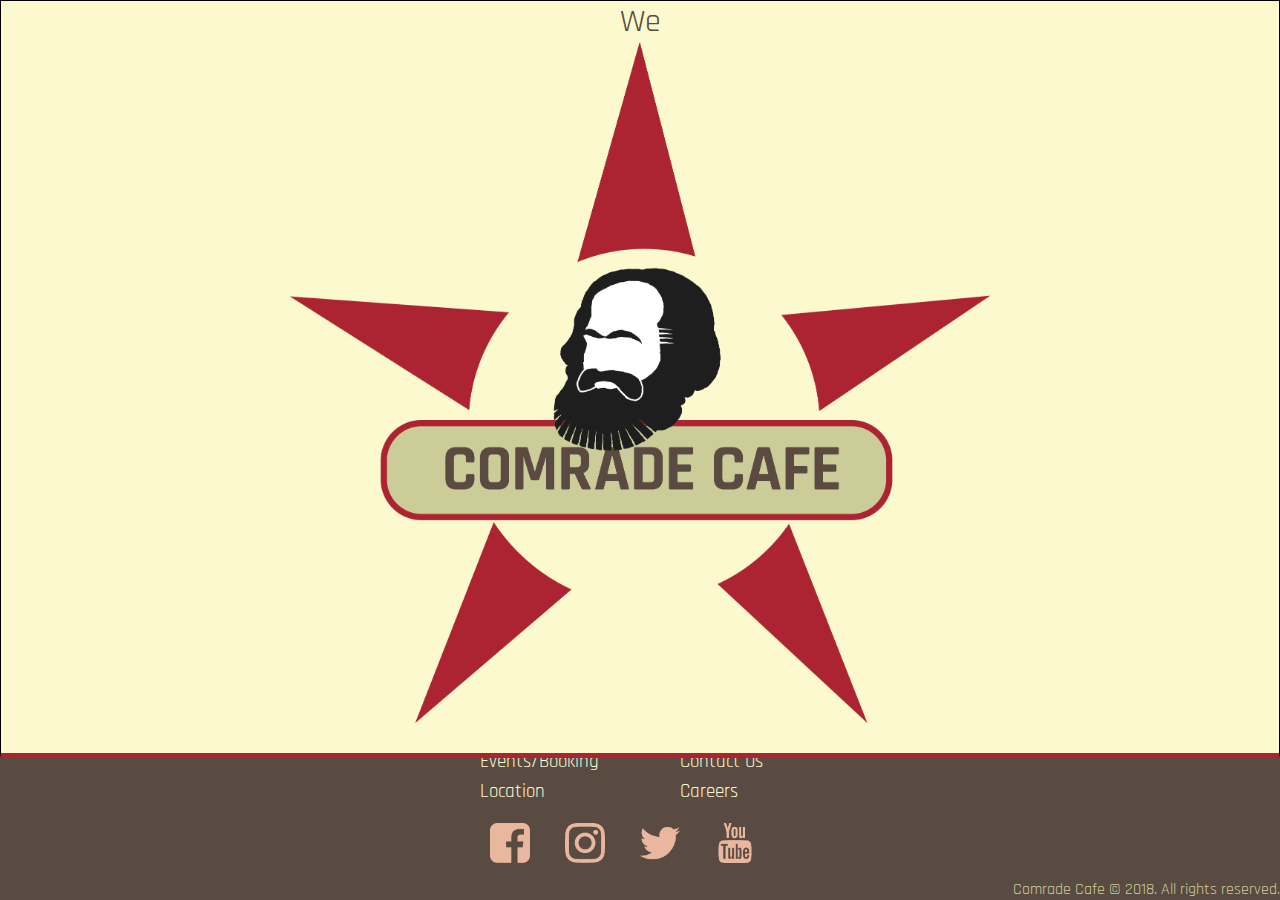
<file: myprojects/comradecafe/index.html>
<!DOCTYPE html>
<html lang="en">
<head>
	<link rel="shortcut icon" href="images/icon.ico" />
	<link href="https://fonts.googleapis.com/css?family=Rajdhani:700" rel="stylesheet">
	<script src="http://code.jquery.com/jquery-1.7.2.min.js"></script>
	<script src="javascript/home.js" type="text/javascript"></script>
	<link rel="stylesheet" type="text/css" href="style/common.css">
	<link rel="stylesheet" type="text/css" href="style/home.css">
	<meta charset="utf-8"/>
	<title>Comrade Cafe</title>
	<!-- <script type="text/javascript" src="header.js"></script> -->
	<!-- <link rel="import" href="header.html"> -->
</head>
<body>	
	<div id="pagewrap" class="">
		<header id="header">
			<div id="maintitle">
				<div id="title">
					<h1><a href="index.html">Comrade Cafe</a></h1>
				</div>
				<div id="logo">
					<img id="mainlogo" src="images/icon.png" alt="Comrad Cafe logo">
				</div>
			</div>
			<div id="menu-container">
				<nav id="main-menu">
					<ul id="mainlinks">
						<li>
							<a href="#">Product/Services</a>
							<ul id="sublink1">
								<li>
									<a href="menu.html">Menu</a>
								</li>
								<li>
									<a href="specials.html">Specials</a>
								</li>
								<li>
									<a href="giftcard.html">Gift Cards</a>
								</li>
								<li>
									<a href="events.html">Event/Booking</a>
								</li>
							</ul>
						</li>
						<li>
							<a href="location.html">Location</a>
						</li>
						<li>
							<a href="site-map.html">Site-Map</a>
						</li>
						<li>
							<a href="aboutus.html">About Us</a>
							<ul id="sublink2">
								<li>
									<a href="contact.html">Contact Us</a>
								</li>
								<li>
									<a href="careers.html">Careers</a>
								</li>
							</ul>
						</li>
						<li>
							<a href="contest.html">Contest</a>
						</li>
					</ul>
				</nav>
			</div>
		</header>
		<!-- <object data="header.html"></object> -->
		<!-- <object data="header.html"></object> -->
		<main id="main">
			<div id="img-container">
				<label id="welcome_message" class="animated">.</label>
				<img src="images/home_page_logo.png" alt="Comrade Cage Logo">
			</div>
			<!-- <div id="siteloader"></div>​ -->
		</main>
		
	</div>

	<footer id="footer">
		<div id="footer-nav">
			<div id="left" class="sidefooter">
				<ul>
					<li>
						<a href="menu.html">Menu</a>
					</li>
					<li>
						<a href="specials.html">Specials</a>
					</li>
					<li>
						<a href="giftcard.html">Gift Card</a>
					</li>
					<li>
						<a href="events.html">Events/Booking</a>
					</li>
					<li>
						<a href="location.html">Location</a>
					</li>
				</ul>
			</div>
			<div id="right" class="sidefooter">
				<ul>
					<li>
						<a href="site-map.html">Site Map</a>
					</li>
					<li>
						<a href="contest.html">Contest</a>
					</li>
					<li>
						<a href="aboutus.html">About Us</a>
					</li>
					<li>
						<a href="contact.html">Contact Us</a>
					</li>
					<li>
						<a href="careers.html">Careers</a>
					</li>
				</ul>
			</div>
		</div>
		<div id="social">
			<div>
				<a href=""><img src="images/fb.png" alt=""></a>
			</div>
			<div>
				<a href=""><img src="images/inst.png" alt=""></a>
			</div>
			<div>
				<a href=""><img src="images/tw.png" alt=""></a>
			</div>
			<div>
				<a href=""><img src="images/ut.png" alt=""></a>
			</div>
		</div>
		<p>
			Comrade Cafe © 2018. All rights reserved.
		</p>
	</footer>
		
</body>
</file>
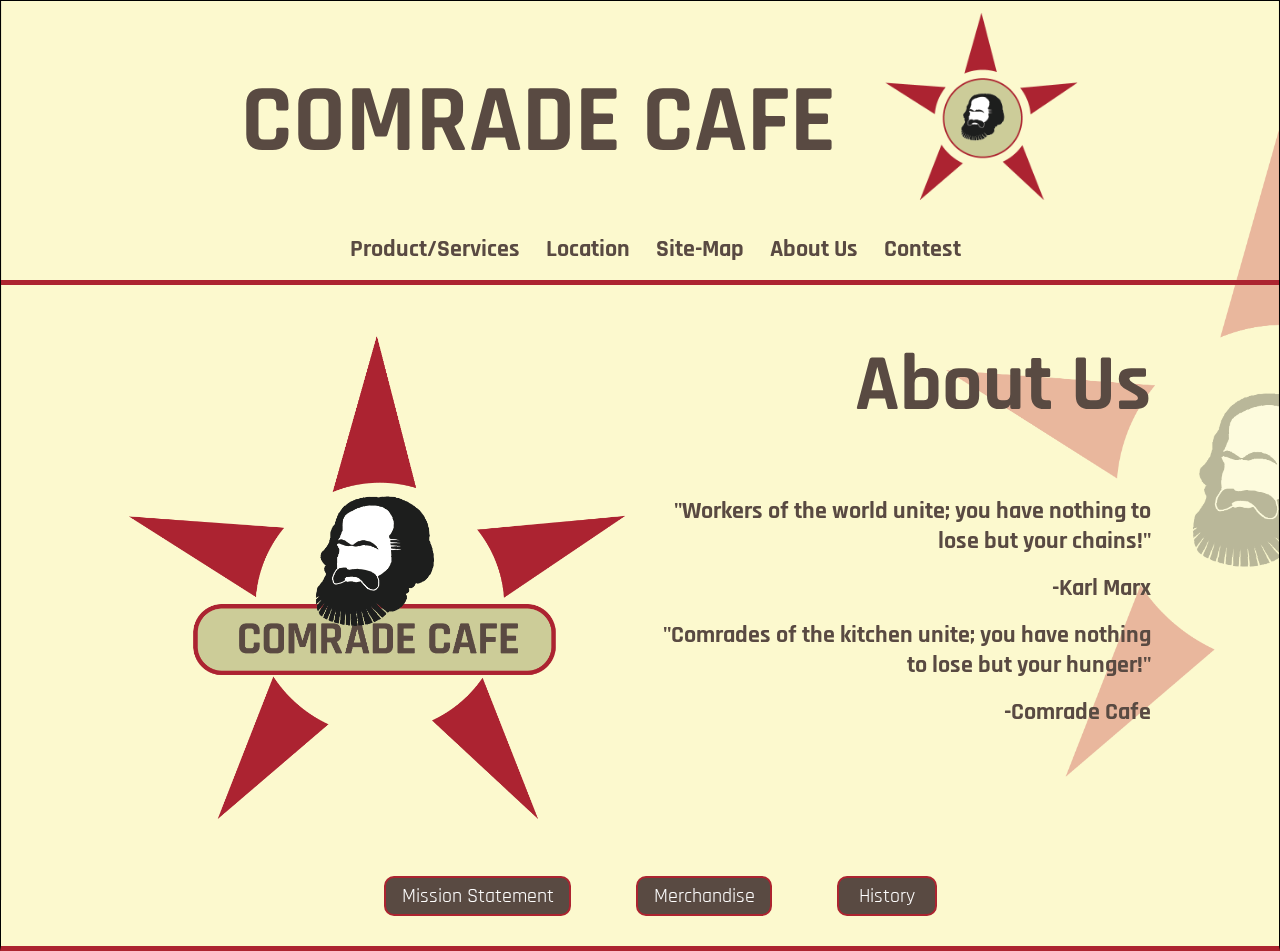
<file: myprojects/comradecafe/aboutus.html>
<!DOCTYPE html>
<html>
<head>
	<link href="https://fonts.googleapis.com/css?family=Rajdhani:700" rel="stylesheet">

	<link rel="stylesheet" type="text/css" href="style/aboutus.css">

	<link rel="stylesheet" type="text/css" href="style/common.css">

	<title>About Us</title>
	<link rel="shortcut icon" href="images/icon.ico" />
	<script src="javascript/jquery-3.2.1.min.js"></script>
	<script type="text/javascript" src="javascript/about.js"></script>
</head>
<body>
	<div id="pagewrap">
		<header id="header">
			<div id="maintitle">
				<div id="title">
					<h1><a href="index.html">Comrade Cafe</a></h1>
				</div>
				<div id="logo">
					<img id="mainlogo" src="images/icon.png" alt="Comrad Cafe logo">
				</div>
			</div>
			<div id="menu-container">
				<nav id="main-menu">
					<ul id="mainlinks">
						<li>
							<a href="#">Product/Services</a>
							<ul id="sublink1">
								<li>
									<a href="menu.html">Menu</a>
								</li>
								<li>
									<a href="specials.html">Specials</a>
								</li>
								<li>
									<a href="giftcard.html">Gift Cards</a>
								</li>
								<li>
									<a href="events.html">Event/Booking</a>
								</li>
							</ul>
						</li>
						<li>
							<a href="location.html">Location</a>
						</li>
						<li>
							<a href="site-map.html">Site-Map</a>
						</li>
						<li>
							<a href="aboutus.html">About Us</a>
							<ul id="sublink2">
								<li>
									<a href="contact.html">Contact Us</a>
								</li>
								<li>
									<a href="careers.html">Careers</a>
								</li>
							</ul>
						</li>
						<li>
							<a href="contest.html">Contest</a>
						</li>
					</ul>
				</nav>
			</div>
		</header>
		<main>			
			<div id="flex_splash">	
				<div class="splash_section">
					<img id="main_logo" src="images/home_page_logo.png" alt="main logo">
				</div>
				<div class="splash_section" id="flex_2">			
					<h2 id="h2_about_us">About Us</h2>
					<h3 class="quote">"Workers of the world unite; you have nothing to lose but your chains!"</h3>
					<h3 class="quote">-Karl Marx</h3>
					<h3 class="quote">"Comrades of the kitchen unite; you have nothing to lose but your hunger!"</h3>
					<h3 class="quote">-Comrade Cafe</h3>
				</div>
			</div>
			<div id="div_top_btns">
				<button id="btn_ms" class="btns_top">Mission Statement</button>
				<button id="btn_merch" class="btns_top">Merchandise</button>
				<button id="btn_history" class="btns_top">History</button>
			</div>			
			<div id="div_ms">
				<h2>Mission Statement</h2>
				<p >  We are the comrade cafe, and we believe in community, communal running of the establishment, and most of all, camaraderie. Come join our cooperative kitchen and share tasks to enjoy a hot meal.
				</p>
				<ul id="ul_ms">
					<li>Pay $3.00 for a bowl of soup OR wash 10 plates or bowls.</li> 
					<li>Pay $1.50 for a coffee OR clear 3 tables. </li>
					<li>Pay $7.00 for a cutlet and mash potatoes OR wipe 3 tables </li>
					<li>Pay $7.50 for cabbage rolls with beets or broom the kitchen floor.</li>
					<li>Pay $10.00 for perogies with bacon or work in the kitchen (cleaning or prepping food)</li>
				</ul>
				<p>
				At the end of the day, leftover food is delivered to local shelters.
				</p> 				
			</div>
			<div id="div_merch">
				<h2>  Merchandise </h2>
				<p>Collect our Comrade Cafe Paraphernalia and swag!
				Hoodies for $20 OR introduce and bring 5 new people to Comrade Cade. Mug for $5 OR sweep or shovel the front steps (depending on the season). Comrade Shades for $15 OR can some food to preserve for the cafe.
				</p>
			</div>
			<div id="div_history">
				<h2> History </h2>
				<p>Comrade Cafe is inspired by cooperative kitchens that sprouted throughout the world during the great depression era. The values of the comrade café resonate with communist ideals where classism would not interfere with one’s ability to have a hot meal. This ideology is reflected in the restaurant's logo and name. </p> 
			</div>
		</main>
	</div>
<footer id="footer">
		<div id="footer-nav">
			<div id="left" class="sidefooter">
				<ul>
					<li>
						<a href="menu.html">Menu</a>
					</li>
					<li>
						<a href="#">Specials</a>
					</li>
					<li>
						<a href="giftcard.html">Gift Card</a>
					</li>
					<li>
						<a href="events.html">Events/Booking</a>
					</li>
					<li>
						<a href="location.html">Location</a>
					</li>
				</ul>
			</div>
			<div id="right" class="sidefooter">
				<ul>
					<li>
						<a href="site-map.html">Site Map</a>
					</li>
					<li>
						<a href="contest.html">Contest</a>
					</li>
					<li>
						<a href="aboutus.html">About Us</a>
					</li>
					<li>
						<a href="contact.html">Contact Us</a>
					</li>
					<li>
						<a href="careers.html">Careers</a>
					</li>
				</ul>
			</div>
		</div>
		<div id="social">
			<div>
				<a href=""><img src="images/fb.png" alt=""></a>
			</div>
			<div>
				<a href=""><img src="images/inst.png" alt=""></a>
			</div>
			<div>
				<a href=""><img src="images/tw.png" alt=""></a>
			</div>
			<div>
				<a href=""><img src="images/ut.png" alt=""></a>
			</div>
		</div>
		<p>
			Comrade Cafe © 2018. All rights reserved.
		</p>
	</footer>
</body>
</html>
</file>
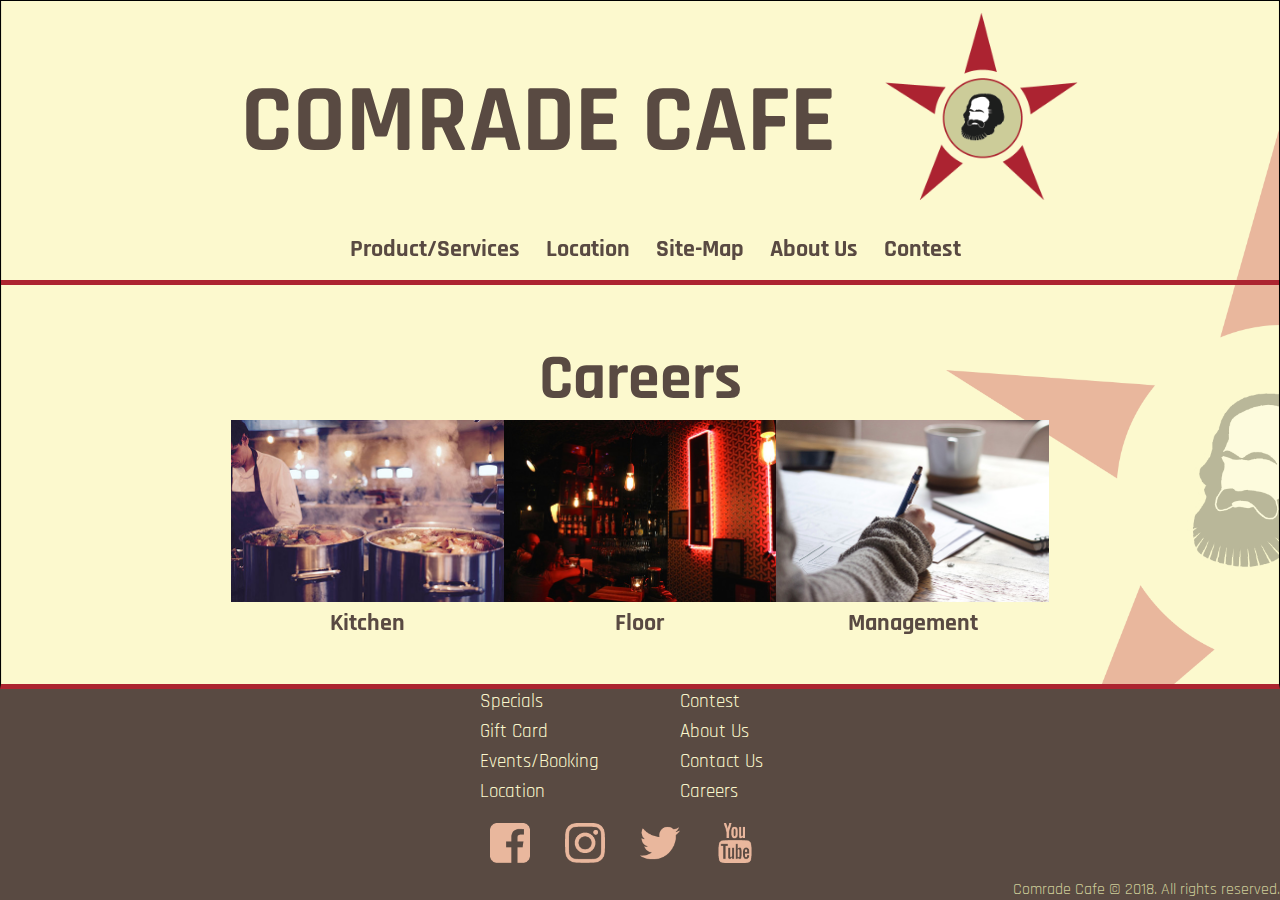
<file: myprojects/comradecafe/careers.html>
<!DOCTYPE HTML>
<meta charset="UTF-8">

<html lang="en">
<head>
	<link rel="shortcut icon" href="images/icon.ico" />
	<link href="https://fonts.googleapis.com/css?family=Rajdhani:700" rel="stylesheet">
	<script src="http://code.jquery.com/jquery-1.7.2.min.js"></script>	
	
	<link rel="stylesheet" type="text/css" href="style/careers.css">
	<link rel="stylesheet" type="text/css" href="style/common.css">
	<script src="javascript/careers.js"></script>
	<title>Careers</title>
	<script type="text/javascript" src="javascript/site-map.js"></script>
	<!-- <script type="text/javascript" src="header.js"></script> -->
	<!-- <link rel="import" href="header.html"> -->
</head>
<body>
	<div id="pagewrap">
		<header id="header">
			<div id="maintitle">
				<div id="title">
					<h1><a href="index.html">Comrade Cafe</a></h1>
				</div>
				<div id="logo">
					<img id="mainlogo" src="images/icon.png" alt="Comrad Cafe logo">
				</div>
			</div>
			<div id="menu-container">
				<nav id="main-menu">
					<ul id="mainlinks">
						<li>
							<a href="#">Product/Services</a>
							<ul id="sublink1">
								<li>
									<a href="menu.html">Menu</a>
								</li>
								<li>
									<a href="specials.html">Specials</a>
								</li>
								<li>
									<a href="giftcard.html">Gift Cards</a>
								</li>
								<li>
									<a href="events.html">Event/Booking</a>
								</li>
							</ul>
						</li>
						<li>
							<a href="location.html">Location</a>
						</li>
						<li>
							<a href="site-map.html">Site-Map</a>
						</li>
						<li>
							<a href="aboutus.html">About Us</a>
							<ul id="sublink2">
								<li>
									<a href="contact.html">Contact Us</a>
								</li>
								<li>
									<a href="careers.html">Careers</a>
								</li>
							</ul>
						</li>
						<li>
							<a href="contest.html">Contest</a>
						</li>
					</ul>
				</nav>
			</div>
		</header>
		<!-- <object data="header.html"></object> -->
		<!-- <object data="header.html"></object> -->
		<main id="main">
			<h2 id="careerstitle">Careers</h2>
				<article id="careers">
					<section id="kitchen">
					<img id="kitchenimg" src="images/careers/kitchen.jpg" alt="Comrad Cafe Kitchen Picture">
					<ul style="padding-left:0px; margin-top:0px;">
						<li class="hoverli">
						<h2 class="h2menu" style="margin-bottom:0px;" >Kitchen</h2>
							<ul class="menulist" style="padding-left:0px;">
								<li id="linecook">Cook (Hiring)</li>
								<li id="chef">Chef (Hiring)</li>
								<li class="redd">Dishwasher</li> 
							</ul>
						</li>
					</ul>
					</section>
			
					<section id="floor">
					<img id="floorimg" src="images/careers/floor.jpg" alt="Comrad Cafe Floor Picture">
					<ul style="padding-left:0px; margin-top:0px;">
						<li class="hoverli">
						<h2 class="h2menu" style="margin-bottom:0px;">Floor</h2>
							<ul class="menulist" style="padding-left:0px;">
								<li id="server">Server (Hiring)</li>
								<li class="redd">Busser</li>
								<li class="redd">Host</li> 
							</ul>
						</li>
					</ul>
					</section>
					
					<section id="admin">
					<img id="adminimg" src="images/careers/admin.jpg" alt="Comrad Cafe Kitchen">
					<ul style="padding-left:0px; margin-top:0px;">
						<li class="hoverli">
							<h2 class="h2menu" style="margin-bottom:0px;">Management</h2>
							<ul class="menulist" style="padding-left:0px;">
								<li id="manager">Manager (Hiring)</li>
								<li class="redd">Accountant</li>
							</ul>
						</li>
					</ul>
					</section>
				
			</article>
				
				<article id="careersdisplay">
				<h2 id="h2requirements" style="text-decoration: underline;"><span id="title2"></span> Position Requirements</h2>
				<span id="requirements"></span>
				<h2 id="h2compensation" style="text-decoration: underline;">Compensation</h2>
				<p id="compensation"></p>
				
				</article>
	

				
				
				
	
			
		</main>
		</div>
<footer id="footer">
			<div id="footer-nav">
				<div id="left" class="sidefooter">
					<ul>
						<li>
							<a href="menu.html">Menu</a>
						</li>
						<li>
							<a href="specials.html">Specials</a>
						</li>
						<li>
							<a href="giftcard.html">Gift Card</a>
						</li>
						<li>
							<a href="events.html">Events/Booking</a>
						</li>
						<li>
							<a href="location.html">Location</a>
						</li>
					</ul>
				</div>
				<div id="right" class="sidefooter">
					<ul>
						<li>
							<a href="site-map.html">Site Map</a>
						</li>
						<li>
							<a href="context.html">Contest</a>
						</li>
						<li>
							<a href="aboutus.html">About Us</a>
						</li>
						<li>
							<a href="contact.html">Contact Us</a>
						</li>
						<li>
							<a href="careers.html">Careers</a>
						</li>
					</ul>
				</div>
			</div>
			<div id="social">
				<div>
					<a href=""><img src="images/fb.png" alt=""></a>
				</div>
				<div>
					<a href=""><img src="images/inst.png" alt=""></a>
				</div>
				<div>
					<a href=""><img src="images/tw.png" alt=""></a>
				</div>
				<div>
					<a href=""><img src="images/ut.png" alt=""></a>
				</div>
			</div>
			<p>
				Comrade Cafe © 2018. All rights reserved.
			</p>
		</footer>
</body>
</html>
</file>
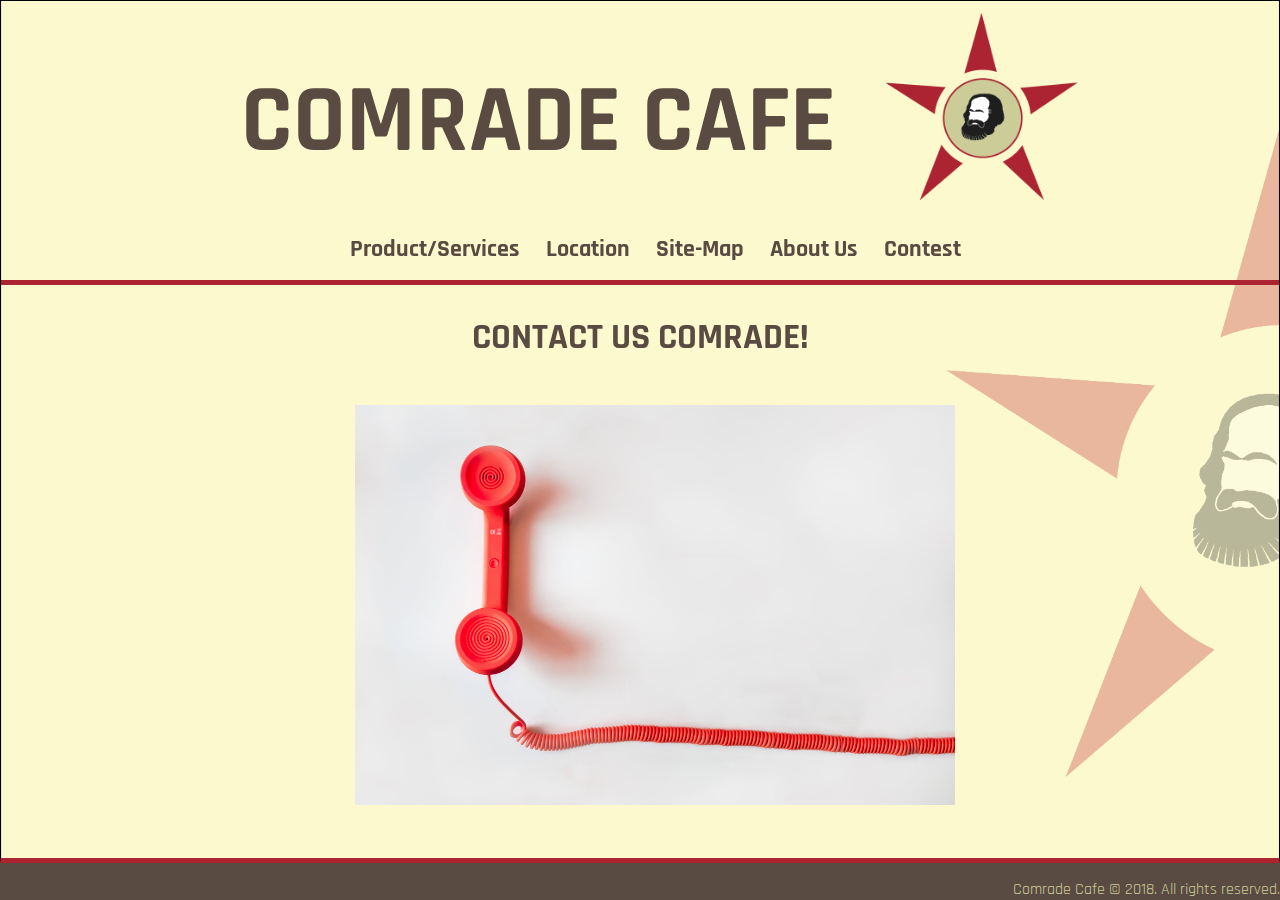
<file: myprojects/comradecafe/contact.html>
<!DOCTYPE html>
<html lang="en">
<head>
  <meta charset="utf-8" />
  <title>Comrade Cafe</title>
	<link rel="shortcut icon" href="images/icon.ico" />
	<link href="https://fonts.googleapis.com/css?family=Rajdhani:700" rel="stylesheet">
	<script src="javascript/jquery-3.2.1.min.js"></script>
  <script src="javascript/menu.js"></script>
  <script src="javascript/contact.js"></script>
	<link rel="stylesheet" type="text/css" href="style/common.css">
  <link rel="stylesheet" type="text/css" href="style/contact.css">
</head>

<body>
	<!-- header nav -->
	<div id="pagewrap">
		<header id="header">
			<div id="maintitle">
				<div id="title">
					<h1><a href="index.html">Comrade Cafe</a></h1>
				</div>
				<div id="logo">
					<img id="mainlogo" src="images/icon.png" alt="Comrad Cafe logo">
				</div>
			</div>
			<div id="menu-container">
				<nav id="main-menu">
					<ul id="mainlinks">
						<li>
							<a href="#">Product/Services</a>
							<ul id="sublink1">
								<li>
									<a href="menu.html">Menu</a>
								</li>
								<li>
									<a href="specials.html">Specials</a>
								</li>
								<li>
									<a href="giftcard.html">Gift Cards</a>
								</li>
								<li>
									<a href="events.html">Event/Booking</a>
								</li>
							</ul>
						</li>
						<li>
							<a href="location.html">Location</a>
						</li>
						<li>
							<a href="site-map.html">Site-Map</a>
						</li>
						<li>
							<a href="aboutus.html">About Us</a>
							<ul id="sublink2">
								<li>
									<a href="contact.html">Contact Us</a>
								</li>
								<li>
									<a href="careers.html">Careers</a>
								</li>
							</ul>
						</li>
						<li>
							<a href="contest.html">Contest</a>
						</li>
					</ul>
				</nav>
			</div>
		</header>


<!-- contact page content-->
<main id="main-container">
   <div id="contact-us-image-container">           <!-- contact us heading -->
     <h2 id="contact-msg">CONTACT US COMRADE!</h2>
       <img class="image" id="contacts-img" src="images/contact-us/contact.jpg" alt="Contact Us" />
     <div id="middle">
       <div id="image-text">CONTACT US</div>
     </div>
   </div>

 <div id="form">                  <!-- contact form -->
   <div class="form-heading">
   <h2 id="form-heading-text">Hit us up!</h2>
 </div> <!-- end of form-heading div -->
   <form id="work-form" action="contact.html" method="post">
     <div class="form-field">
       <label for="name"></label>
       <input type="text" id="name" name="user_name" placeholder="Your name..." />
     </div>
       <div class="form-field">
       <label for="email"></label>
       <input type="text" id="email" name="user_email" placeholder="Your e-mail..." />
         </div>
         <div class="form-field">
       <label for="message"></label>
       <input type="text" id="message" name="user_message" placeholder="Your message..." />
         </div>
       <div id="submit-field">
     <button type="submit" id="submit" name="submit">Submit</button>
   </div>
   </form>
   </div>

   <div id="thanks_msg">    <!-- final thanks message on submit of the form -->
   	<h3>Thank you <span id="thanksCustomer"></span> for your message!</h3>
   	<div>
   		<p>We will get back to you within 48 hours on your email ID: <span id="thanksEmail"></span></p>
   	</div>
   </div>
</main>

<!-- end of contact us page content -->

  </div>
    <footer id="footer">
      <div id="footer-nav">
        <div id="left" class="sidefooter">
          <ul>
            <li>
              <a href="menu.html">Menu</a>
            </li>
            <li>
              <a href="specials.html">Specials</a>
            </li>
            <li>
              <a href="giftcard.html">Gift Card</a>
            </li>
            <li>
              <a href="events.html">Events/Booking</a>
            </li>
            <li>
              <a href="location.html">Location</a>
            </li>
          </ul>
        </div>
        <div id="right" class="sidefooter">
          <ul>
            <li>
              <a href="site-map.html">Site Map</a>
            </li>
            <li>
              <a href="contest.html">Contest</a>
            </li>
            <li>
              <a href="aboutus.html">About Us</a>
            </li>
            <li>
              <a href="#">Contact Us</a>
            </li>
            <li>
              <a href="careers.html">Careers</a>
            </li>
          </ul>
        </div>
      </div>
      <div id="social">
        <div>
          <a href=""><img src="images/fb.png" alt=""></a>
        </div>
        <div>
          <a href=""><img src="images/inst.png" alt=""></a>
        </div>
        <div>
          <a href=""><img src="images/tw.png" alt=""></a>
        </div>
        <div>
          <a href=""><img src="images/ut.png" alt=""></a>
        </div>
      </div>
      <p>
        Comrade Cafe © 2018. All rights reserved.
      </p>
      </footer>
    </body>
    </html>
</file>
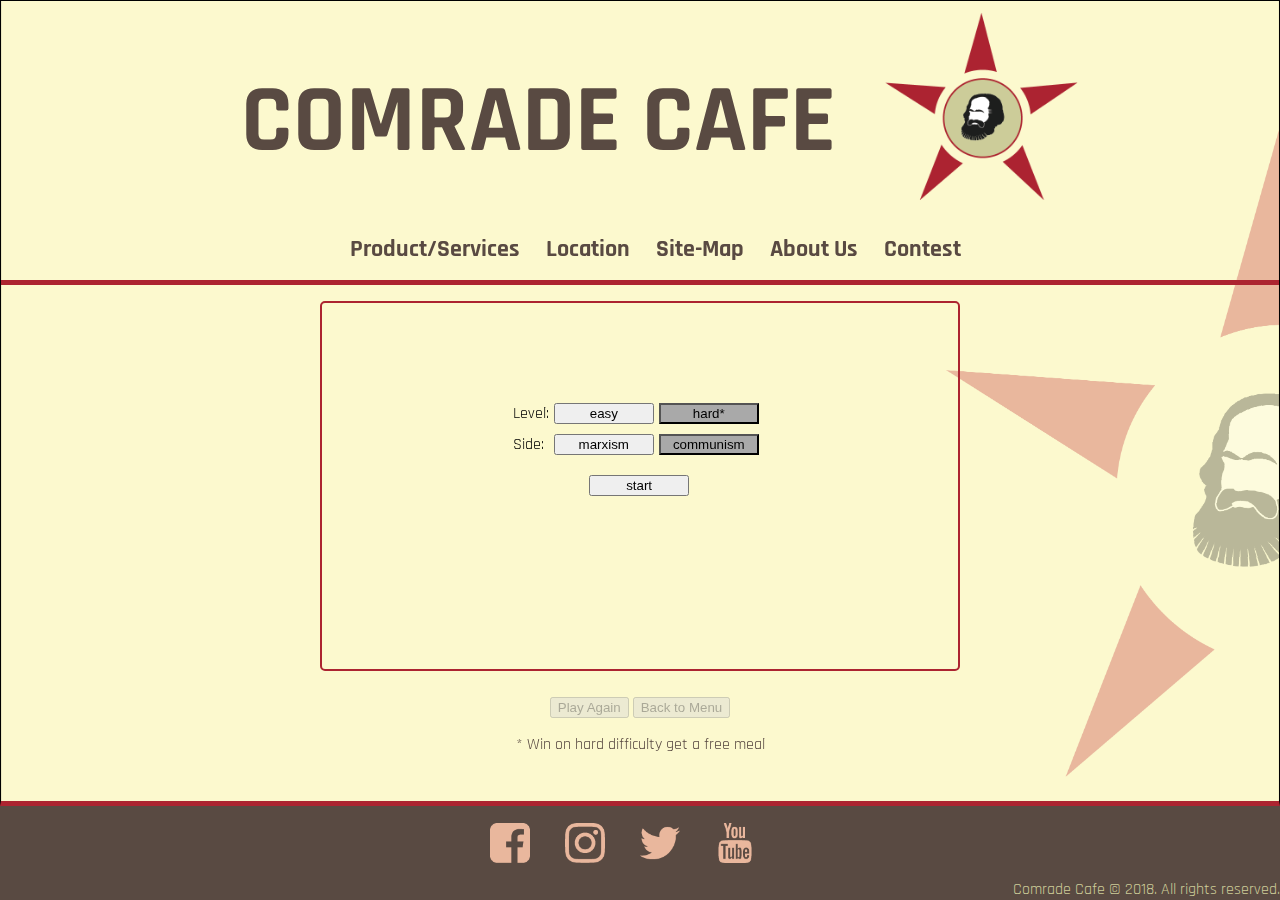
<file: myprojects/comradecafe/contest.html>
<!DOCTYPE html>
<html lang="en">
<head>
	<title>Comrade Cafe</title>
	<link rel="shortcut icon" href="images/icon.ico" />
	<link href="https://fonts.googleapis.com/css?family=Rajdhani:700" rel="stylesheet">
	<script src="javascript/jquery-3.2.1.min.js"></script>
	<meta charset="utf-8"/>
	<script type="text/javascript" src="javascript/tictactoe.js"></script>
	<script type="text/javascript" src="javascript/contest.js"></script>
	 <link rel="stylesheet" type="text/css" href="style/contest.css">
	  <link rel="stylesheet" type="text/css" href="style/common.css">
</head>

<body>
	
	<div id="pagewrap">
		<header id="header">
			<div id="maintitle">
				<div id="title">
					<h1><a href="index.html">Comrade Cafe</a></h1>
				</div>
				<div id="logo">
					<img id="mainlogo" src="images/icon.png" alt="Comrad Cafe logo">
				</div>
			</div>
			<div id="menu-container">
				<nav id="main-menu">
					<ul id="mainlinks">
						<li>
							<a href="#">Product/Services</a>
							<ul id="sublink1">
								<li>
									<a href="menu.html">Menu</a>
								</li>
								<li>
									<a href="specials.html">Specials</a>
								</li>
								<li>
									<a href="giftcard.html">Gift Cards</a>
								</li>
								<li>
									<a href="events.html">Event/Booking</a>
								</li>
							</ul>
						</li>
						<li>
							<a href="location.html">Location</a>
						</li>
						<li>
							<a href="site-map.html">Site-Map</a>
						</li>
						<li>
							<a href="aboutus.html">About Us</a>
							<ul id="sublink2">
								<li>
									<a href="contact.html">Contact Us</a>
								</li>
								<li>
									<a href="careers.html">Careers</a>
								</li>
							</ul>
						</li>
						<li>
							<a href="contest.html">Contest</a>
						</li>
					</ul>
				</nav>
			</div>
		</header>
		<main id="main">
			<!-- game section -->
			<div id="game" class="animated">
				
	<!-- 		<canvas id="drawings">
				
			</canvas> -->
				
			</div>
			<div id="btn_reset">
				<label id="messages" class="animated">.</label>
				<button id="btn_pagain" onclick="loadTicTacToe()" disabled="disabled" >Play Again</button>
				<button id="btn_bmenu" onclick="drawMenu()" disabled="disabled">Back to Menu</button>
				<p>* Win on hard difficulty get a free meal</p>
			</div>
		</main>
		
	</div>
	<footer id="footer">
		<div id="footer-nav">
			<div id="left" class="sidefooter">
				<ul>
					<li>
						<a href="menu.html">Menu</a>
					</li>
					<li>
						<a href="specials.html">Specials</a>
					</li>
					<li>
						<a href="giftcard.html">Gift Card</a>
					</li>
					<li>
						<a href="events.html">Events/Booking</a>
					</li>
					<li>
						<a href="location.html">Location</a>
					</li>
				</ul>
			</div>
			<div id="right" class="sidefooter">
				<ul>
					<li>
						<a href="site-map.html">Site Map</a>
					</li>
					<li>
						<a href="contest.html">Contest</a>
					</li>
					<li>
						<a href="aboutus.html">About Us</a>
					</li>
					<li>
						<a href="contact.html">Contact Us</a>
					</li>
					<li>
						<a href="careers.html">Careers</a>
					</li>
				</ul>
			</div>
		</div>
		<div id="social">
			<div>
				<a href=""><img src="images/fb.png" alt=""></a>
			</div>
			<div>
				<a href=""><img src="images/inst.png" alt=""></a>
			</div>
			<div>
				<a href=""><img src="images/tw.png" alt=""></a>
			</div>
			<div>
				<a href=""><img src="images/ut.png" alt=""></a>
			</div>
		</div>
		<p>
			Comrade Cafe © 2018. All rights reserved.
		</p>
	</footer>
</body>
</file>
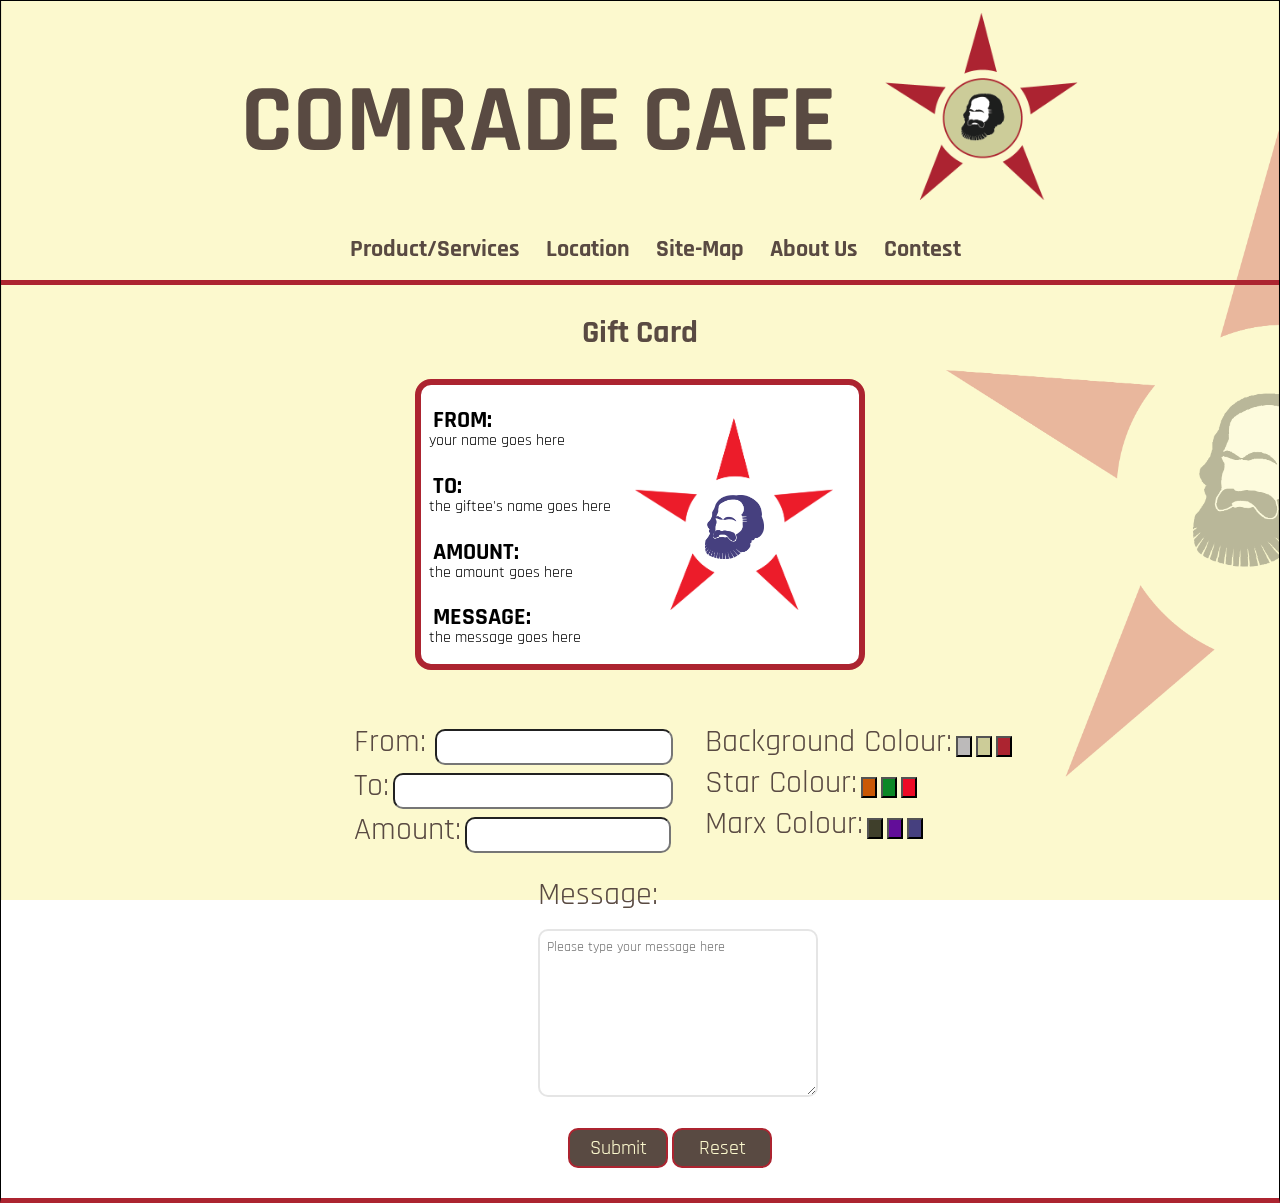
<file: myprojects/comradecafe/giftcard.html>
<!DOCTYPE html>
<html>
<head>
	<script src="http://code.jquery.com/jquery-1.7.2.min.js"></script>
	<script src="https://ajax.googleapis.com/ajax/libs/jquery/3.2.1/jquery.min.js"></script>
	<link href="https://fonts.googleapis.com/css?family=Rajdhani:700" rel="stylesheet">
	<title>Gift Cards</title>
	<link rel="shortcut icon" href="images/icon.ico" />
	<link rel="stylesheet" type="text/css" href="style/common.css">
	<link rel="stylesheet" type="text/css" href="style/giftcard.css">
	<script type="text/javascript" src="javascript/giftcard.js"></script>
</head>
<body>
	<div id="pagewrap">
		<header id="header">
			<div id="maintitle">
				<div id="title">
					<h1><a href="index.html">Comrade Cafe</a></h1>
				</div>
				<div id="logo">
					<img id="mainlogo" src="images/icon.png" alt="Comrad Cafe logo">
				</div>
			</div>
			<div id="menu-container">
				<nav id="main-menu">
					<ul id="mainlinks">
						<li>
							<a href="#">Product/Services</a>
							<ul id="sublink1">
								<li>
									<a href="menu.html">Menu</a>
								</li>
								<li>
									<a href="specials.html">Specials</a>
								</li>
								<li>
									<a href="giftcard.html">Gift Cards</a>
								</li>
								<li>
									<a href="events.html">Event/Booking</a>
								</li>
							</ul>
						</li>
						<li>
							<a href="location.html">Location</a>
						</li>
						<li>
							<a href="site-map.html">Site-Map</a>
						</li>
						<li>
							<a href="aboutus.html">About Us</a>
							<ul id="sublink2">
								<li>
									<a href="menu.html">Menu</a>
								</li>
								<li>
									<a href="contact.html">Contact Us</a>
								</li>
							</ul>
						</li>
						<li>
							<a href="contest.html">Contest</a>
						</li>
					</ul>
				</nav>
			</div>
		</header>

		<main>
			<h2 id="gcHeader">Gift Card</h2>
			
			<div id="giftcard">
				
				<div class="sidecontainer">
					<div> <!-- div of gc labels -->
						<h2 id="from">FROM:</h2>
						<p class="gc_labels" id="from_name">your name goes here</p>
					</div>	
					<div>
						<h2 id="h2_to">TO:</h2>
						<p class="gc_labels" id="to_name">the giftee's name goes here</p>
					</div>
					<div>
						<h2 id="amount">AMOUNT:</h2>
						<p class="gc_labels" id="gift_amount">the amount goes here</p>
					</div>
					<div>
						<h2 id="message">MESSAGE:</h2>					
						<p class="gc_labels" id="gift_message">the message goes here</p>
					</div>
				</div> 

				<!-- star image -->
				<div class="sidecontainer">
					<img class="pic_side" id="original_logo" src="images/icon.png">
					<img class="pic_side" id="copper_star" src="images/giftcard/copper_star.png" alt="copper triangles of stars">
					<img class="pic_side" id="green_star" src="images/giftcard/green_star.png" alt="green triangles of star">
					<img class="pic_side" id="red_star" src="images/giftcard/red_star.png" alt="red triangles of star">
					<div>
						<img class="marxcolours" id="olive_marx" src="images/giftcard/dark_olive_marx.png">
						<img class="marxcolours" id="periwinkle_marx" src="images/giftcard/dark_periwinkle_marx.png">
						<img class="marxcolours" id="purple_marx" src="images/giftcard/vibrant_purple_marx.png">
					</div>
				</div>

				<!-- marx image -->

					



			</div> <!-- end of giftcard div -->

			<form id="giftcard_form" action="giftcard" method="post">
				<div class="form_sidebar"> <!-- FIRST SIDEBAR -->
					<div>
						<label  class="form_font">From:
						</label>
						<input id="fname" type="text" name="fname">
					</div>
					<div>
						<label  class="form_font">To:</label>
					<input id="to_giftee" type="text" name="to_name">
					</div>
					<div>
						<label  class="form_font">Amount:</label>
						<input id="input_amount" type="number" name="amount">
					</div>
				</div>

				<div class="form_sidebar" id="second_sidebar"> <!-- SECOND SIDEBAR -->
					<div>
						<label for="backgroundcolours">Background Colour:</label>
						<input type="button" id="btn_bg_grey" class="backgroundcolours" name="background_colour1"/>
						<input type="button" id="btn_bg_green" class="backgroundcolours"  name="background_colour2"/>
						<input type="button" id="btn_bg_red" class="backgroundcolours" name="background_colour3"/>
					</div>
					<div>
						<div>
							<label for="starcolour">Star Colour:</label>
							<input type="button" id="star_copper" class="starcolours" name="star_colour1"/>
							<input type="button" id="star_green" class="starcolours"  name="star_colour2"/>
							<input type="button" id="star_red" class="starcolours" name="star_colour3"/>
						</div>
						<div>
							<label for="marxcolour">Marx Colour:</label>
							<input type="button" id="btn_olive_marx" class="btn_marxcolours"  name="marx_colour1"/>
							<input type="button" id="btn_purple_marx" class="btn_marxcolours"  name="marx_colour2"/>
							<input type="button" id="btn_periwinle_marx" class="btn_marxcolours" name="marx_colour3"/>
						</div>
					</div>
				</div> <!-- end of second sidebar div -->
			</form>
			<div id="txt_box_message_wrapper">
				<div id="txtbox_message">
					<label for="message" class="form_font">Message:</label>
					<br>
					<textarea id="messagetxtbox" name="message" placeholder="Please type your message here"></textarea>
				</div>
				<div id="bottom_btn_div">
					<!-- <input id="btn_submit" type="button" name="btn_submit" Text="Submit"> -->
					<button id="btn_submit" class="btn_bottom">Submit</button>
					<button id="btn_reset" class="btn_bottom">Reset</button>
				</div>
				<div id="thank_you_message">
					<h2>Thank you for your purchase! Your giftcard will be ready for pick-up in 4 hours!</h2>
				</div>
			</div>
		</main>

	</div> <!-- end of page wrapper div -->

<footer id="footer">
			<div id="footer-nav">
				<div id="left" class="sidefooter">
					<ul>
						<li>
							<a href="menu.html">Menu</a>
						</li>
						<li>
							<a href="specials.html">Specials</a>
						</li>
						<li>
							<a href="giftcard.html">Gift Card</a>
						</li>
						<li>
							<a href="events.html">Events/Booking</a>
						</li>
						<li>
							<a href="location.html">Location</a>
						</li>
					</ul>
				</div>
				<div id="right" class="sidefooter">
					<ul>
						<li>
							<a href="site-map.html">Site Map</a>
						</li>
						<li>
							<a href="contest.html">Contest</a>
						</li>
						<li>
							<a href="aboutus.html">About Us</a>
						</li>
						<li>
							<a href="contact.html">Contact Us</a>
						</li>
						<li>
							<a href="careers.html">Careers</a>
						</li>
					</ul>
				</div>
			</div>
			<div id="social">
				<div>
					<a href=""><img src="images/fb.png" alt=""></a>
				</div>
				<div>
					<a href=""><img src="images/inst.png" alt=""></a>
				</div>
				<div>
					<a href=""><img src="images/tw.png" alt=""></a>
				</div>
				<div>
					<a href=""><img src="images/ut.png" alt=""></a>
				</div>
			</div>
			<p>
				Comrade Cafe © 2018. All rights reserved.
			</p>
		</footer>
</body>
</html>
</file>
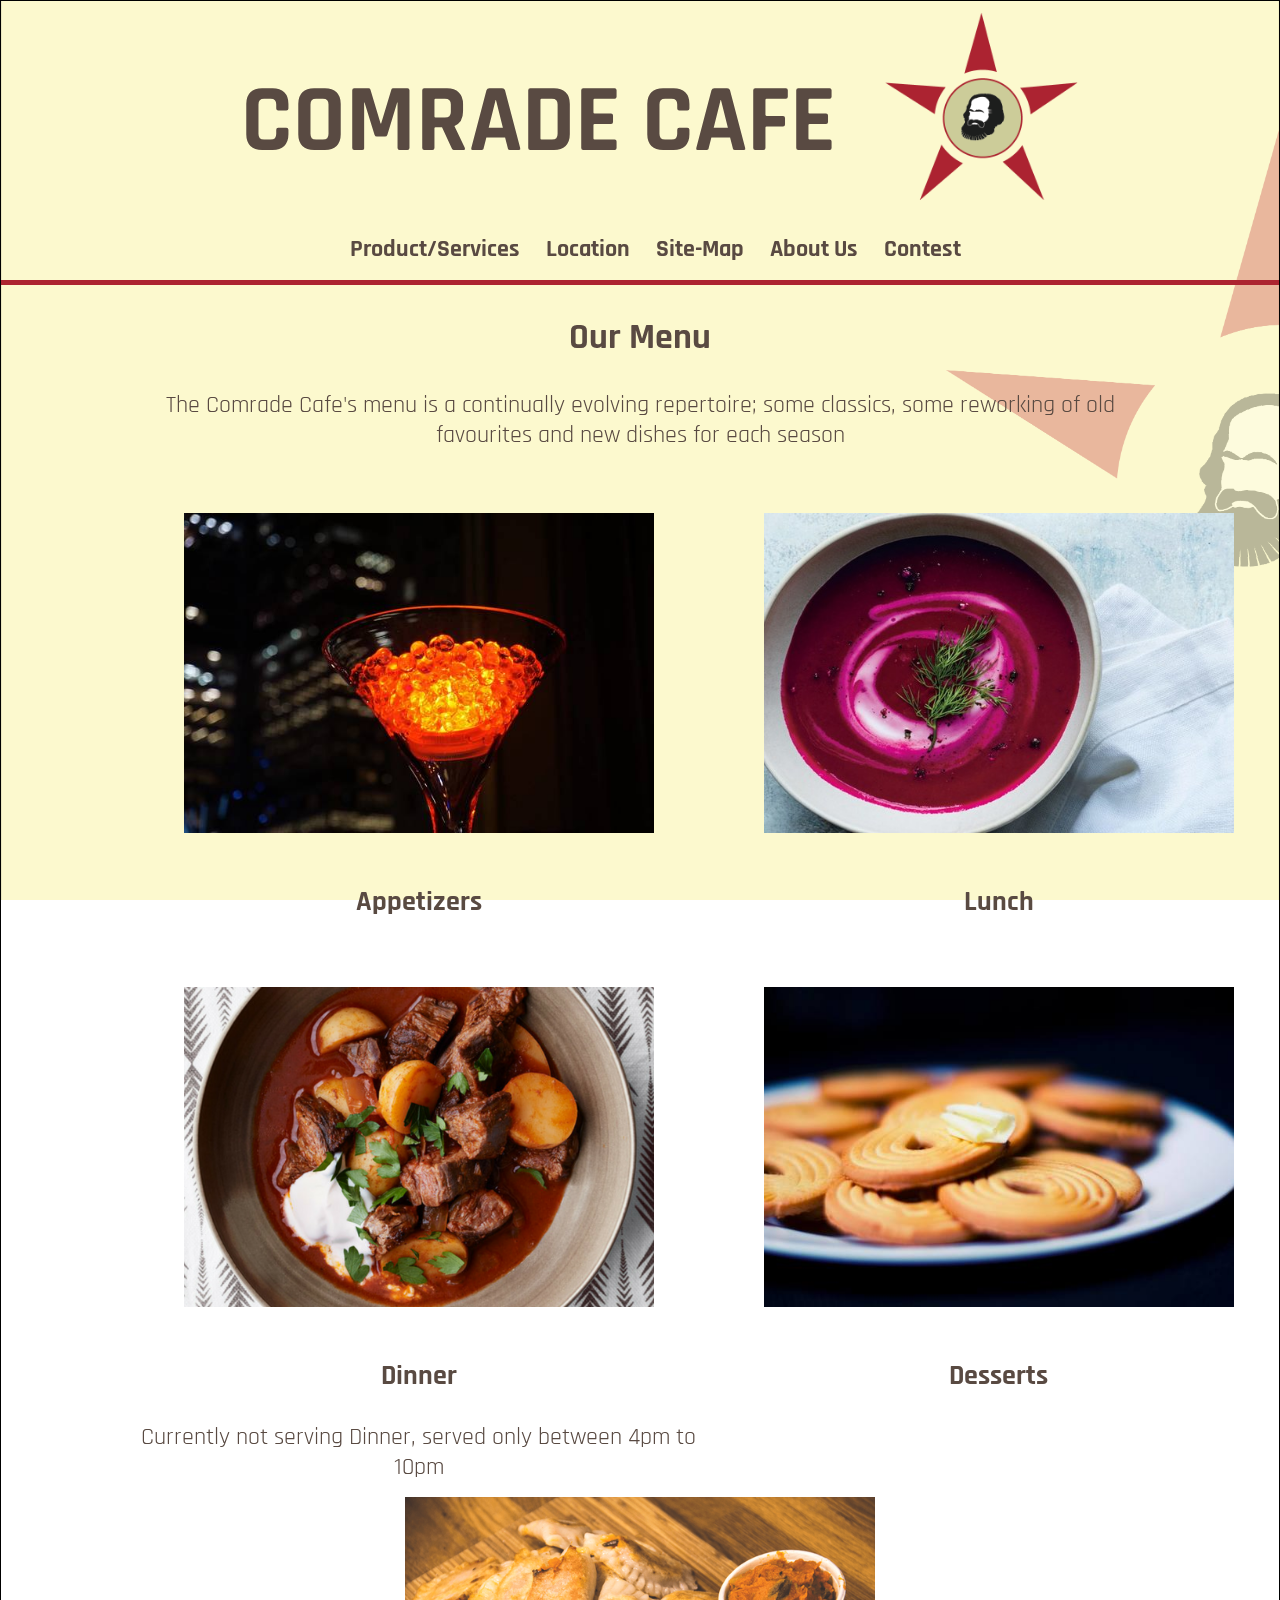
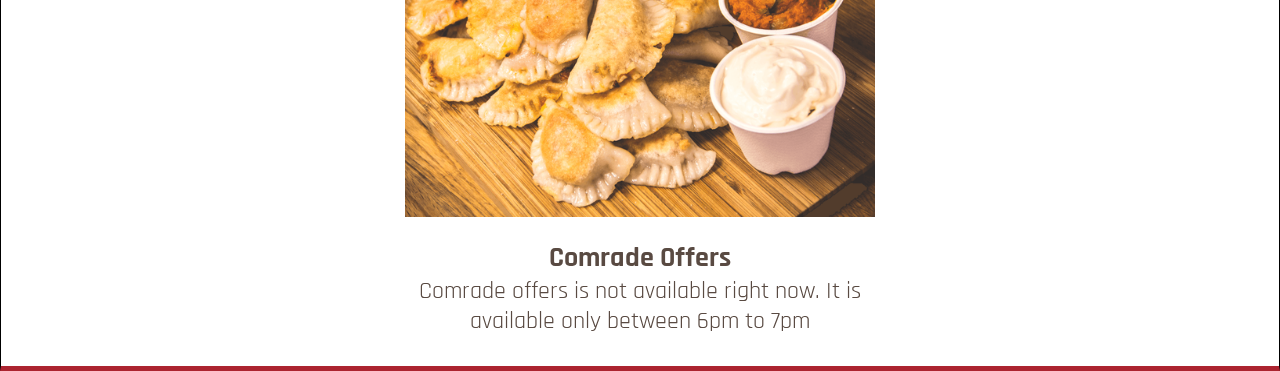
<file: myprojects/comradecafe/menu.html>
<!DOCTYPE html>
<html lang="en">
<head>
  <meta charset="utf-8" />
  <title>Comrade Cafe</title>
	<link rel="shortcut icon" href="images/icon.ico" />
	<link href="https://fonts.googleapis.com/css?family=Rajdhani:700" rel="stylesheet">
	<script src="javascript/jquery-3.2.1.min.js"></script>
  <script src="javascript/menu.js"></script>
	<link rel="stylesheet" type="text/css" href="style/common.css">
  <link rel="stylesheet" type="text/css" href="style/menu.css">
</head>

<body>
	<!-- header nav -->
	<div id="pagewrap">
		<header id="header">
			<div id="maintitle">
				<div id="title">
					<h1><a href="index.html">Comrade Cafe</a></h1>
				</div>
				<div id="logo">
					<img id="mainlogo" src="images/icon.png" alt="Comrad Cafe logo">
				</div>
			</div>
			<div id="menu-container">
				<nav id="main-menu">
					<ul id="mainlinks">
						<li>
							<a href="#">Product/Services</a>
							<ul id="sublink1">
								<li>
									<a href="menu.html">Menu</a>
								</li>
								<li>
									<a href="specials.html">Specials</a>
								</li>
								<li>
									<a href="giftcard.html">Gift Cards</a>
								</li>
								<li>
									<a href="events.html">Event/Booking</a>
								</li>
							</ul>
						</li>
						<li>
							<a href="location.html">Location</a>
						</li>
						<li>
							<a href="site-map.html">Site-Map</a>
						</li>
						<li>
							<a href="aboutus.html">About Us</a>
							<ul id="sublink2">
								<li>
									<a href="contact.html">Contact Us</a>
								</li>
								<li>
									<a href="careers.html">Careers</a>
								</li>
							</ul>
						</li>
						<li>
							<a href="contest.html">Contest</a>
						</li>
					</ul>
				</nav>
			</div>
		</header>


<!-- start of menu -->
<main class="main-container">
    <h2 id="menu-title">Our Menu</h2>
    <p id="menu-description">The Comrade Cafe's menu is a continually evolving repertoire;
    some classics, some reworking of old favourites and new dishes for each season</p>
    <div id="four-sections">
    <section class="menu-section">
      <div class="image-container">           <!-- appetizer menu -->
        <figure class="gallery-item">
        <img id="appetizer-img" class="menu_img" src="images/menu/appetizers.jpg" alt="Appetizers Menu" />
          <figcaption class="img-title">
           <div id="appetizer_id" class="menu-details">
           <ul class="menu-desc">
              <li>Caviar for Comrads - $9.99</li>
              <li>Builder’s Russian Black Bread - $10.99</li>
              <li>Pickles and Sprats - $7.99</li>
              <li>Hard boiled eggs and Herring Heads - $8.99</li>
           </ul>
         </div>
         </figcaption>
              </figure>
              <h3 id="appetizer-heading" class="menu-heading">Appetizers</h3>
    </div>


      <div class="image-container">              <!-- lunch menu -->
        <figure class="gallery-item">
        <img id="lunch-img" class="menu_img" src="images/menu/lunch.jpg" alt="Lunch Menu" />
        <figcaption class="img-title">
          <div id="lunch_id" class="menu-details">
          <ul class="menu-desc">
            <li>Brother’s Borscht - $15.99</li>
            <li>Rassolnik - $19.99</li>
            <li>Olivier Salad - $13.99</li>
            <li>Bliny - $12.99</li>
          </ul>
        </div>
        </figcaption>
      </figure>
        <h3 id="lunch-heading" class="menu-heading">Lunch</h3>
        <label id="availability-lunch">Currently not serving Lunch, served only between 12pm to 4pm</label>
      </div>
    </section>
    <section class="menu-section">
      <div class="image-container">              <!-- dinner menu -->
        <figure class="gallery-item">
          <img id="dinner-img" class="menu_img" src="images/menu/dinner.png" alt="Dinner Menu" />
            <figcaption class="img-title">
                <div id="dinner_id" class="menu-details">
                  <ul class="menu-desc">
              <li>Stroganoff for Soviets - $20.99</li>
              <li>Golubsty - $22.99</li>
              <li>Kasha - $15.49</li>
              <li>Pelmeni - $16.99</li>
              <li>Pirog - $13.49</li>
              <li>Plov - $19.99</li>
              <li>Goulash - $18.99</li>
                  </ul>
              </div>
          </figcaption>
       </figure>
        <h3 id="dinner-heading" class="menu-heading">Dinner</h3>
        <label id="availability-dinner">Currently not serving Dinner, served only between 4pm to 10pm</label>
    </div>
      <div class="image-container">             <!-- desserts menu -->
          <figure class="gallery-item">
               <img id="desserts-img" class="menu_img" src="images/menu/desserts.jpg" alt="Desserts Menu" />
                 <figcaption class="img-title">
                    <div id="desserts_id" class="menu-details">
                      <ul class="menu-desc">
                        <li>Rosa's butter cookies - $15.99</li>
                        <li>Red currant kissel - $19.99</li>
                        <li>Cottage cheese pancakes with cherry syrup - $23.49</li>
                      </ul>
                    </div>
                 </figcaption>
         </figure>
    <h3 id="desserts-heading" class="menu-heading">Desserts</h3>
      </div>
      </section>
    </div>

      <div id="image-container">        <!-- comrade offers menu -->
        <figure id= "last-figure" class="gallery-item">
            <img id="specials-img" class="menu_img" src="images/menu/specials.png" alt="Comrade Offers Menu" />
               <figcaption class="img-title">
                   <div id="specials_id" class="menu-details">
                     <ul class="menu-desc">
                       <li>A bowl of soup for $3</li>
                       <li>A cup of coffee for $ 1.50</li>
                       <li>Cutlet with mashed potatoes $7</li>
                       <li>Cabbage rolls with beet salad for $7.50</li>
                       <li>Perogies with bacon and mushrooms for $10</li>
                     </ul>
                   </div>
               </figcaption>
        </figure>
        <h3 id="specials-heading" class="menu-heading">Comrade Offers</h3>
        <label id="availability-offers">Comrade offers are available RIGHT NOW between 6pm to 7pm</label>
        <label id="not-available-offers">Comrade offers is not available right now. It is available only between 6pm to 7pm</label>
      </div>

  </main>
  </div>

 <!-- footer -->
<footer id="footer">
  <div id="footer-nav">
    <div id="left" class="sidefooter">
      <ul>
        <li>
          <a href="#">Menu</a>
        </li>
        <li>
          <a href="specials.html">Specials</a>
        </li>
        <li>
          <a href="giftcard.html">Gift Card</a>
        </li>
        <li>
          <a href="events.html">Events/Booking</a>
        </li>
        <li>
          <a href="location.html">Location</a>
        </li>
      </ul>
    </div>
    <div id="right" class="sidefooter">
      <ul>
        <li>
          <a href="site-map.html">Site Map</a>
        </li>
        <li>
          <a href="contest.html">Contest</a>
        </li>
        <li>
          <a href="aboutus.html">About Us</a>
        </li>
        <li>
          <a href="contact.html">Contact Us</a>
        </li>
        <li>
          <a href="careers.html">Careers</a>
        </li>
      </ul>
    </div>
  </div>
  <div id="social">
    <div>
      <a href=""><img src="images/fb.png" alt=""></a>
    </div>
    <div>
      <a href=""><img src="images/inst.png" alt=""></a>
    </div>
    <div>
      <a href=""><img src="images/tw.png" alt=""></a>
    </div>
    <div>
      <a href=""><img src="images/ut.png" alt=""></a>
    </div>
  </div>
  <p>
    Comrade Cafe © 2018. All rights reserved.
  </p>
  </footer>
</body>
</html>
</file>
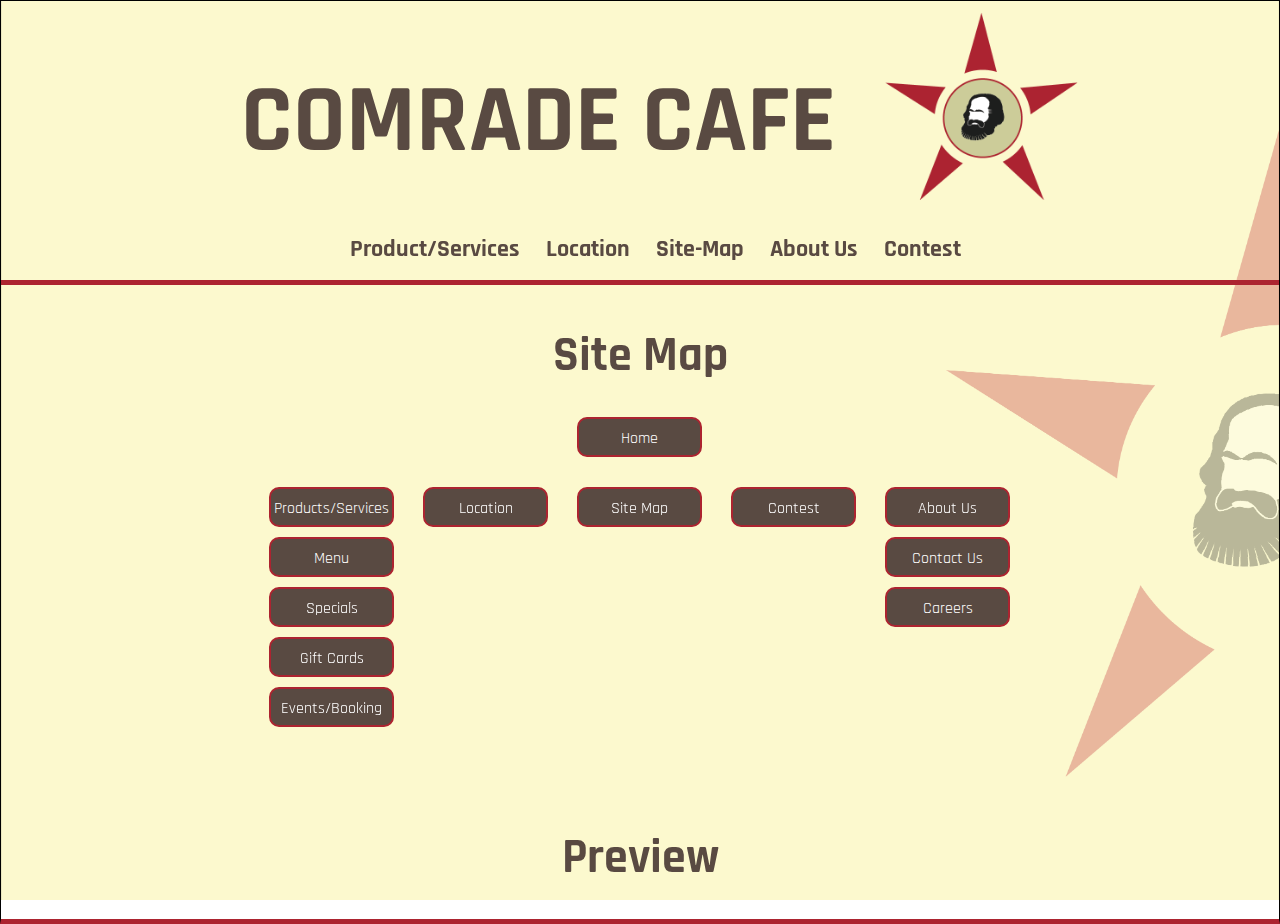
<file: myprojects/comradecafe/site-map.html>
<!DOCTYPE html>
<html lang="en">
<head>
	<link rel="shortcut icon" href="images/icon.ico" />
	<link href="https://fonts.googleapis.com/css?family=Rajdhani:700" rel="stylesheet">
	<script src="http://code.jquery.com/jquery-1.7.2.min.js"></script><meta charset="utf-8"/>
	<link rel="stylesheet" type="text/css" href="style/site-map.css">
	<link rel="stylesheet" type="text/css" href="style/common.css">
	<title>Comrade Cafe</title>
	<script type="text/javascript" src="javascript/site-map.js"></script>
	<!-- <script type="text/javascript" src="header.js"></script> -->
	<!-- <link rel="import" href="header.html"> -->
</head>
<body>
	<div id="pagewrap">
		<header id="header">
			<div id="maintitle">
				<div id="title">
					<h1><a href="index.html">Comrade Cafe</a></h1>
				</div>
				<div id="logo">
					<img id="mainlogo" src="images/icon.png" alt="Comrad Cafe logo">
				</div>
			</div>
			<div id="menu-container">
				<nav id="main-menu">
					<ul id="mainlinks">
						<li>
							<a href="#">Product/Services</a>
							<ul id="sublink1">
								<li>
									<a href="menu.html">Menu</a>
								</li>
								<li>
									<a href="specials.html">Specials</a>
								</li>
								<li>
									<a href="giftcard.html">Gift Cards</a>
								</li>
								<li>
									<a href="events.html">Event/Booking</a>
								</li>
							</ul>
						</li>
						<li>
							<a href="location.html">Location</a>
						</li>
						<li>
							<a href="site-map.html">Site-Map</a>
						</li>
						<li>
							<a href="aboutus.html">About Us</a>
							<ul id="sublink2">
								<li>
									<a href="contact.html">Contact Us</a>
								</li>
								<li>
									<a href="careers.html">Careers</a>
								</li>
							</ul>
						</li>
						<li>
							<a href="contest.html">Contest</a>
						</li>
					</ul>
				</nav>
			</div>
		</header>
		<!-- <object data="header.html"></object> -->
		<!-- <object data="header.html"></object> -->
		<main id="main">
			<div id="sitename">
				<h2 onclick="sitemapclick()">Site Map</h2>
			</div>
			<div id="map-layout">

			</div>
			<div id="preview-title">
				<h2 id="previewh2" class="animated" onclick="previewtitleclick()">Preview</h2>
			</div>
			<div id="preview">
				
			</div>
			<!-- <div id="siteloader"></div>​ -->
		</main>
		
	</div>
	<footer id="footer">
		<div id="footer-nav">
			<div id="left" class="sidefooter">
				<ul>
					<li>
						<a href="menu.html">Menu</a>
					</li>
					<li>
						<a href="specials.html">Specials</a>
					</li>
					<li>
						<a href="giftcard.html">Gift Card</a>
					</li>
					<li>
						<a href="events.html">Events/Booking</a>
					</li>
					<li>
						<a href="location.html">Location</a>
					</li>
				</ul>
			</div>
			<div id="right" class="sidefooter">
				<ul>
					<li>
						<a href="site-map.html">Site Map</a>
					</li>
					<li>
						<a href="contest.html">Contest</a>
					</li>
					<li>
						<a href="aboutus.html">About Us</a>
					</li>
					<li>
						<a href="contact.html">Contact Us</a>
					</li>
					<li>
						<a href="careers.html">Careers</a>
					</li>
				</ul>
			</div>
		</div>
		<div id="social">
			<div>
				<a href=""><img src="images/fb.png" alt=""></a>
			</div>
			<div>
				<a href=""><img src="images/inst.png" alt=""></a>
			</div>
			<div>
				<a href=""><img src="images/tw.png" alt=""></a>
			</div>
			<div>
				<a href=""><img src="images/ut.png" alt=""></a>
			</div>
		</div>
		<p>
			Comrade Cafe © 2018. All rights reserved.
		</p>
	</footer>
</body>
</file>
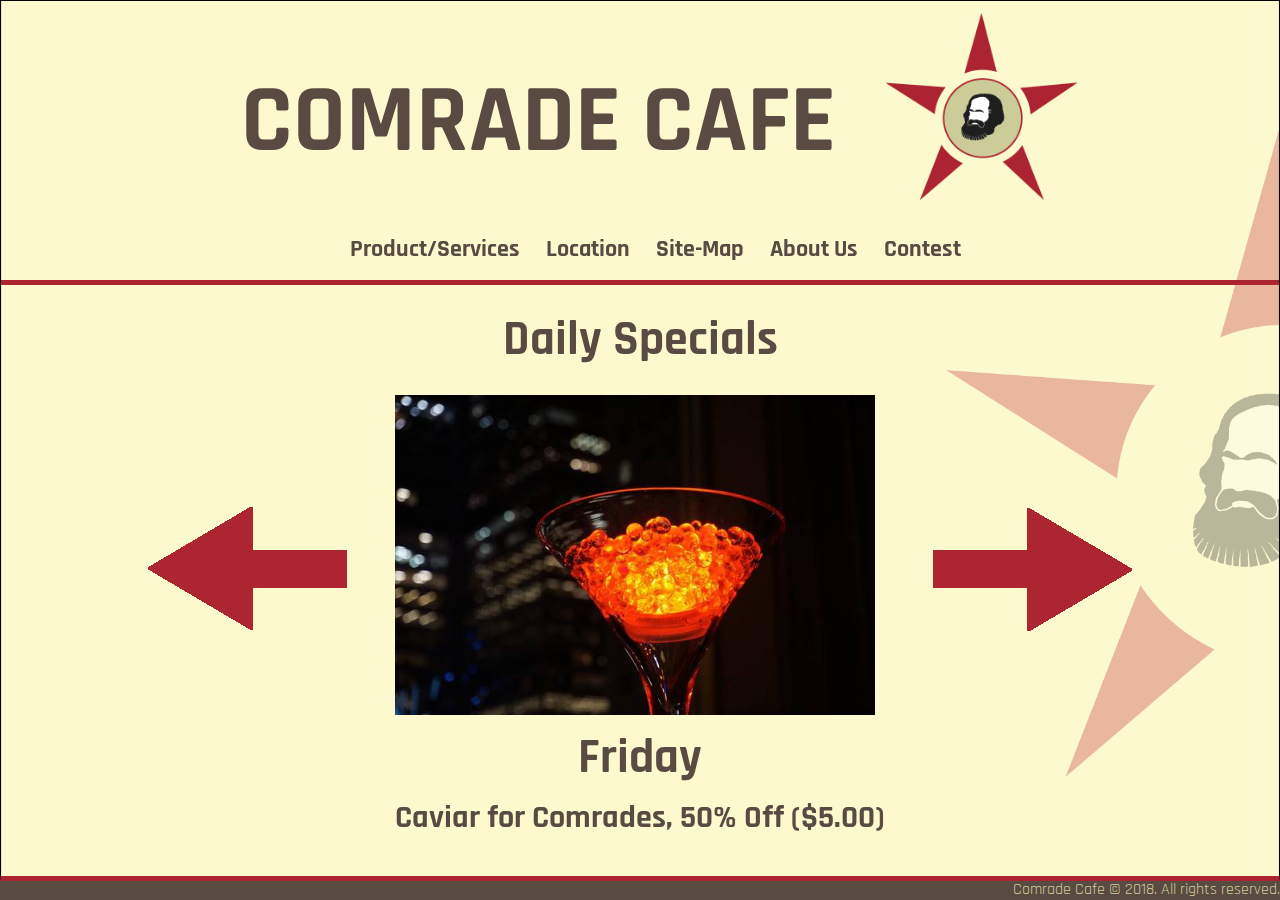
<file: myprojects/comradecafe/specials.html>
<!DOCTYPE HTML>

<html lang="en">
<head>
	<meta charset="UTF-8">
	<link rel="shortcut icon" href="images/icon.ico" />
	<link href="https://fonts.googleapis.com/css?family=Rajdhani:700" rel="stylesheet">
	<link rel="stylesheet" type="text/css" href="style/common.css">
	<link rel="stylesheet" type="text/css" href="style/specials.css">
	
	<script type="text/javascript" src="javascript/specials.js"></script>
	<title>Specials</title>

	<!-- <script type="text/javascript" src="header.js"></script> -->
	<!-- <link rel="import" href="header.html"> -->
</head>
<body>
	<div id="pagewrap">
	
	<!-- Page header -->
		<header id="header">
			<div id="maintitle">
				<div id="title">
					<h1><a href="index.html">Comrade Cafe</a></h1>
				</div>
				<div id="logo">
					<img id="mainlogo" src="images/icon.png" alt="Comrad Cafe logo">
				</div>
			</div>
			<div id="menu-container">
				<nav id="main-menu">
					<ul id="mainlinks">
						<li>
							<a href="#">Product/Services</a>
							<ul id="sublink1">
								<li>
									<a href="menu.html">Menu</a>
								</li>
								<li>
									<a href="specials.html">Specials</a>
								</li>
								<li>
									<a href="giftcard.html">Gift Cards</a>
								</li>
								<li>
									<a href="events.html">Event/Booking</a>
								</li>
							</ul>
						</li>
						<li>
							<a href="location.html">Location</a>
						</li>
						<li>
							<a href="site-map.html">Site-Map</a>
						</li>
						<li>
							<a href="aboutus.html">About Us</a>
							<ul id="sublink2">
								<li>
									<a href="contact.html">Contact Us</a>
								</li>
								<li>
									<a href="careers.html">Careers</a>
								</li>
							</ul>
						</li>
						<li>
							<a href="contest.html">Contest</a>
						</li>
					</ul>
				</nav>
			</div>
		</header>
		<!-- End of Header----------------------------------------------- -->
		<!-- Beginning of the main.-->
		
		<main id="main">
			<article id="hideme">
				<h2 id="dstitle">Daily Specials</h2>
					<div id="flexspecial">
						<div id="flexleft">
						<img id="leftt" src="images/specials/arrowleft.png" alt="Arrow Left">
						</div>
						<div id="flexcenter">
						<img id="specimg" src="images/specials/Monday.jpg" alt="Pic of Special Deal">
						
						</div>
						<div id="flexright">
						<img id="rightt" src="images/specials/arrowright.png" alt="Arrow Right">
						</div>
					</div>
			</article>
			<section>
			<div id="specialwrapper"></div>
				<h2 id="specday"></h2>
				<h2 id="specdesc"></h2>
			</div>
			</section>
			
		</section>
		</main>
		
<footer id="footer">
			<div id="footer-nav">
				<div id="left" class="sidefooter">
					<ul>
						<li>
							<a href="menu.html">Menu</a>
						</li>
						<li>
							<a href="specials.html">Specials</a>
						</li>
						<li>
							<a href="giftcard.html">Gift Card</a>
						</li>
						<li>
							<a href="events.html">Events/Booking</a>
						</li>
						<li>
							<a href="location.html">Location</a>
						</li>
					</ul>
				</div>
				<div id="right" class="sidefooter">
					<ul>
						<li>
							<a href="site-map.html">Site Map</a>
						</li>
						<li>
							<a href="context.html">Contest</a>
						</li>
						<li>
							<a href="aboutus.html">About Us</a>
						</li>
						<li>
							<a href="contact.html">Contact Us</a>
						</li>
						<li>
							<a href="careers.html">Careers</a>
						</li>
					</ul>
				</div>
			</div>
			<div id="social">
				<div>
					<a href=""><img src="images/fb.png" alt=""></a>
				</div>
				<div>
					<a href=""><img src="images/inst.png" alt=""></a>
				</div>
				<div>
					<a href=""><img src="images/tw.png" alt=""></a>
				</div>
				<div>
					<a href=""><img src="images/ut.png" alt=""></a>
				</div>
			</div>
			<p>
				Comrade Cafe © 2018. All rights reserved.
			</p>
		</footer>
</body>
</html>
</file>
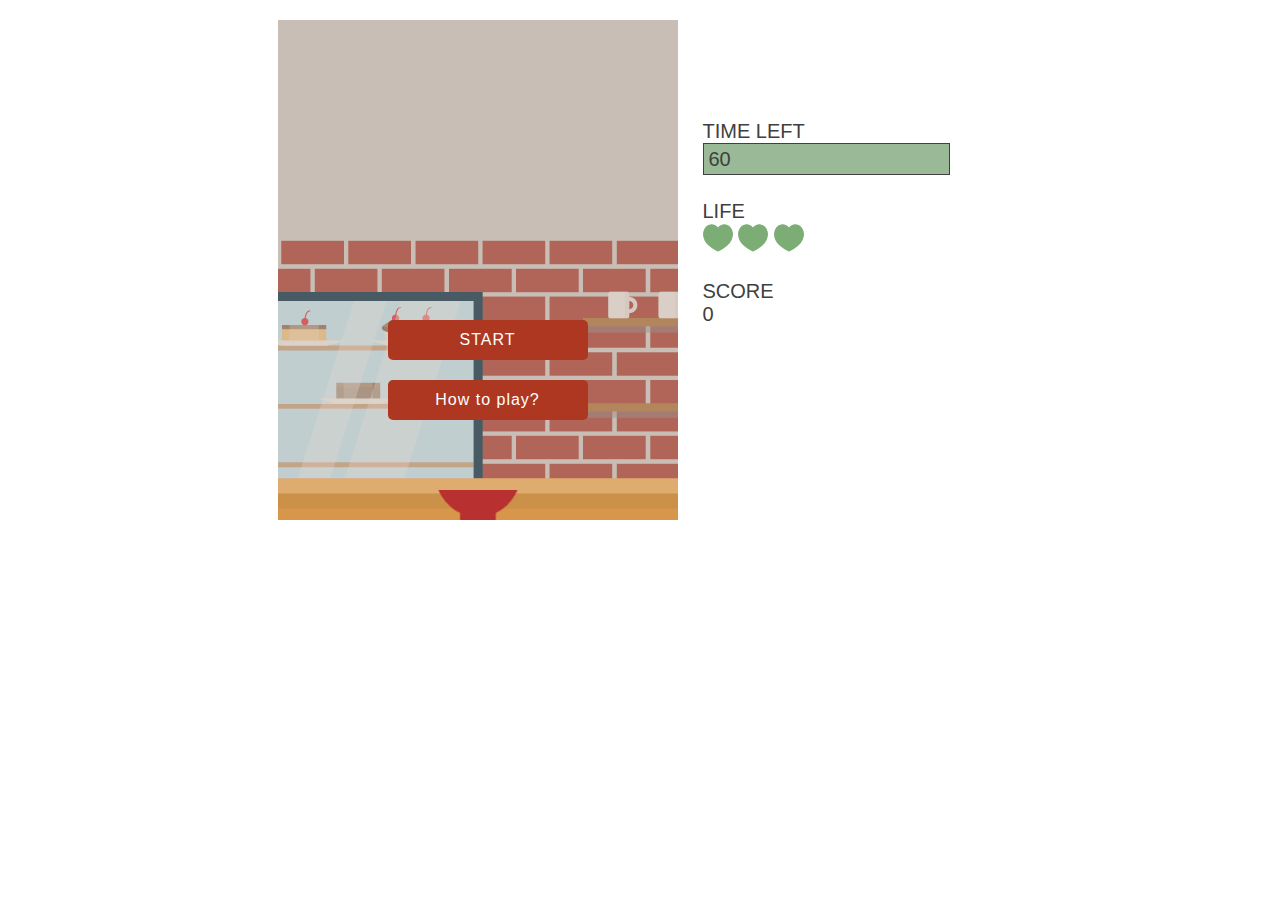
<file: myprojects/objectcatchgame/objcatchgame.html>
<!DOCTYPE html>
<html>

<head>
  
  <title>Object Catch Game</title>
  <link rel="stylesheet" href="objCatchGame.css">
</head>

<body>
  <div class="wrapper">
    <!-- MAIN CONTENTS -->
    <main id="game">
      <h1 class=hidden>Object Catch Game</h1>
      <div class="flex-container">
        <div id="area">
          <img class="area-bg" src="img/kitchen.png" alt="restaurant counter">
          <div id="start" class="btn-play">START</div>
          <div class="btn-howto">How to play?</div>
          <img id="catcher" src="img/catcher.png" alt="an image of a dish">
          <!-- RULES: Display when "How to play?" is clicked -->
          <div id="rules">
            <h2>How to play?</h2>
            <ol>
              <li class="rule1">Press "START" to play a game.</li>
              <li class="rule2">Catch as many fallen items as you can in 60 seconds.</li>
              <li class="rule3">There are some non-food items. Try to avoid them!</li>
              <li class="rule4">If you miss catching foods or catch non-food items, you will lose a life. </li>
              <li class="rule5">You are given 3 lives. You will lose the game if you lost 3 lives within 60 seconds.</li>
            </ol>
          </div>
          <!-- Game Over: Display when geme is over -->
          <div id="gameover" class="centre">
            <div class="gameover-msg">GAME OVER</div>
            <div class="btn-replay">Replay?</div>
          </div>
        </div>
        <!-- GAME STATUS -->
        <div id="status">
          <div>
            <span>TIME LEFT</span>
            <div id="timer-outline">
              <div id="timer">60</div>
            </div>
          </div>
          <div>
            <span>LIFE</span>
            <div id="life">
              <img id="life1" src="img/life.svg" alt="an image of heart">
              <img id="life2" src="img/life.svg" alt="an image of heart">
              <img id="life3" src="img/life.svg" alt="an image of heart">
            </div>
          </div>
          <div>
            <span>SCORE</span>
            <div id="score">0</div>
          </div>
        </div>
        <div class="img_load">
          <!-- In order to pre-load all images to get width and height -->
          <img src="img/apple_core.svg" alt="an image of a apple core"><img src="img/banana.svg" alt="an image of a banana">
          <img src="img/banana_peel.svg" alt="an image of a banana peel"><img src="img/fishbone.svg" alt="an image of a fish bone">
          <img src="img/egg.svg" alt="an image of a flied egg"><img src="img/pancake.svg" alt="an image of a pancake">
          <img src="img/burger.svg" alt="an image of a humburger">
        </div>
      </div>
      <!-- THE END OF MAIN CONTENTS: CONTEST -->
    </main>
  </div>

  <!-- JavaScripts -->
  <script type="text/javascript" src="lib/jquery-3.2.1.slim.min.js"></script>
  <script type="text/javascript" src="obj/global.js"></script>
  <script type="text/javascript" src="obj/catcher.js"></script>
  <script type="text/javascript" src="obj/fallingItem.js"></script>
  <script type="text/javascript" src="obj/field.js"></script>
  <script type="text/javascript" src="obj/game.js"></script>
  <script type="text/javascript" src="objCatchGame.js"></script>
</body>

</html>
</file>
<file: myprojects/comradecafe/style/common.css>
/***************************
* TABLE OF CONTENTS
*
*=========================
*1. DEFAULT OVERRIDES
*2. HEADER
***************************/

html{
	box-sizing: border-box;
	font-family: 'Rajdhani', sans-serif;
	height: 100%;
}
body{
	margin:0;
}
*, *::before, *::after{
	box-sizing: border-box;
}
h1{
	font-size: 6em;
	color: #594A42;
	text-transform: uppercase;
	display: inline-block;
	margin:0;
}
h1 a{
	text-decoration: none;
	color: #594A42;
}
#maintitle{
	text-align: center;
	display: flex;
	flex-flow: row wrap;
	width: 900px;
	margin: 0 auto;
}
#mainlogo{
	width: 100%;
}
#logo{
	flex: 1 0 0;
}
#title{
	margin-left: 2%;
	margin-top:60px;
	flex: 3 0 0;
}

/*object{
	width: 100%;
	height: 3em;
	margin:0 auto;
	border-bottom: 5px solid #AC2430;
	text-align: center;	
	background-color: #cccc98;
	height: 100%;
}*/
nav{
	text-align: center;
}
#header{
	border-bottom: 5px solid #AC2430;
	text-align: center;
	/*position: relative;*/
}
#main-menu{
	z-index: -1;
}
#main-menu a{
	text-decoration: none;
	color:#594A42;
	font-weight: bold;
	font-size: 1.5em;
}
#main-menu a:hover{

	/*background-color: #594A42;*/
	color: #AC2430;
}
#main-menu ul li{
	display:inline-block;
	margin-right: 10px;
	color: #594A42;
}
#main-menu li {
	position:relative;
}
#mainlinks>li>a{
	padding:6px;
}
#main-menu ul ul{
	position:absolute;
	background-color: #594A42;
	left:-10000px;
}
#main-menu ul ul li{
	display: block;
}
#main-menu ul ul a{
	color:#cccc98;
}
#main-menu ul li:hover ul{
	left:6px;
}
#sublink1 {
	padding-left: 13px;
	z-index: 1000;
}
#sublink2{
	padding-left:0;
	width: 130px;
	text-align: center;
	z-index: 1000;
}

#menu-container
{
	/*position: absolute;
	bottom: 0px;*/
	width: 100%;
	text-align: center;
	vertical-align: bottom;
}
#pagewrap
{
	/*max-width: 1024px;*/
	margin:0 auto;
	border:1px solid black;
	/*background:#cccc98;*/
	background-image: url("../images/backdrops/watermark_1925px.png");
	background-size: 100%;
	background-attachment: fixed;
	margin-bottom: 250px;
	position: relative;
	z-index:10;
	border-bottom: 5px solid #AC2430;
	padding-bottom: 30px;
	
}
main{
	margin-left: 10%;
	margin-right: 10%;
	position: relative;

}
#footer{
	background-color: #594A42;
	margin-top:2em;
	position: fixed;
	bottom: 0;
	left: 0;
	width: 100%;
	z-index:1;
}
#footer-nav{
	display: flex;
	flex-flow: row wrap;
	width: 400px;
	margin:0 auto;
	font-size: 1.2em;
}
#footer-nav a{
	text-decoration: none;
	color:#fcF9ce;
}
#footer-nav a:hover{
	color: #e9b79d;
}
.sidefooter{
	flex:1 0 0;
}
.sidefooter ul{
	list-style: none;
}
.sidefooter li{
	margin-bottom: 5px;
}
#social{
	display: flex;
	flex-wrap: row wrap;
	width: 300px;
	margin:0 auto;
}
#social div{
	flex:1 0 0;
}
#social img{
	height: 40px;
}
#footer p{
	margin:0 auto;
	margin-top:10px;
	text-align: right;
	color: #cccc98;
}
</file>
<file: myprojects/comradecafe/style/home.css>
#header{
	display: none;
	margin-bottom: 2em;
}
#pagewrap{
	background-image: none;
	background-color: #fcF9ce;
}
#img-container{
	margin:0 auto;
	text-align: center;
}
#img-container img{
	width: 700px;
	height: auto;
	display: block;
	margin:0 auto;
}

#welcome_message{
	font-size: 2em;
	color: #594A42;
}
.animated{
	-moz-transition: 1s;
  	-o-transition: 1s;
  	-webkit-transition: 1s;
  	transition: 1s;
}
</file>
<file: myprojects/comradecafe/style/aboutus.css>
/*INITIAL*/

body {
	background-color: #FCF9CE;
	}  

h2, p, #ul_ms {
	font-family: 'Rajdhani', Arial, sans-serif;
	color: #594A42;
}
#div_top_btns{
	padding-left: 25%;
}

#h2_about_us{
	font-size: 5em;
	margin-top: -1px;
}
#flex_splash{
	display: flex;
	padding-top: 5%;
	padding-bottom: 5%;
}

/*SPALSH SECTION*/

.splash_section{
	flex:1 0 0;
}
#main_logo{
	max-width: 100%;
}
.quote{
	font-family: 'Rajdhani', Arial, sans-serif;
	color: #594A42;
	font-size: 1.5em;
	margin-top: -7px;
}
#flex_2{
	text-align: right;
	padding-left: 3%;
}

/*BUTTONS*/

.btns_top{
	margin-right: 8%;
	padding-left: 2%;
	padding-right: 2%;
	min-width: 5em;
	min-height: 2em;
	background-color: #777;
	border-radius: 10px;
	background-color:#594A42;
	border:2px solid #AC2430;
	font-family: 'Rajdhani', sans-serif;
	color: white;
	font-size: 1.25em;
	outline: none;
}
.btns_top:hover{
	cursor: pointer;
	background-color:#CCCC98;
}
</file>
<file: myprojects/comradecafe/style/careers.css>
html{
	color:#594A42;
}

#careerstitle{
	font-size:4rem;
	text-align:center;
	margin-bottom:0px;
}
#careers {
	display:flex;
	justify-content:center;
	width:80%;
	flex-direction:row;
	flex-wrap:no-wrap;
	margin-left:10%;
	margin-right:10%;
}

#careersdisplay {
	display:none;
}

#kitchen {
	order:1;
	flex: 1 1 33%;
	
}

#floor {
	order:2;
	flex: 1 1 33%
	}

#admin {
	order:3;
	flex: 1 1 33%;
}


#kitchenimg, #floorimg, #adminimg {
	max-width:100%;
	
}

#linecook {
	
}

.redd {
 
}

.h2menu {
	margin-bottom:0 px !important;
	margin-top:0px;
	
	padding-bottom:0 px !important;
	text-align:center;
}
.menulist ul {
    margin:0;
    padding:0;
    list-style:none;
	font-size:1.25em;
	
	/* position:relative; */
}

.menulist li {
    margin:0;
    padding:0;
    list-style:none;
	font-size:1.25em;
	
	/* position:relative; */
}

.menulist{
    display: none;
	position:absolute;
	list-style:none;
	    list-style-type: none;
    background-color: #CCCC98;
    box-shadow: 0px 6px 12px 0px rgba(0,0,0,0.3);
    padding: 10px 85px; 

  
}

.menulist:hover
{
	cursor:pointer;
}

ul{
	    list-style-type: none;
}
</file>
<file: myprojects/comradecafe/style/contact.css>
/************************************************
 * TABLE OF CONTENTS
 * =================
 * 1. DEFAULT OVERRIDES
 * 2. CONTACT US IMAGE OVERLAY
 * 3. FORM
 * 4. THANKS MESSAGE
 ***********************************************/


/* 1. DEFAULT OVERRIDES */

html{
	box-sizing: border-box;
	font-family: 'Rajdhani', sans-serif;
	height: 100%;
	color: #594A42;
}

main
{
  font-size: 1.5em;
}

/* 1. DEFAULT OVERRIDES */
#contacts-img
{
  width: 600px;
  height: 400px;
  margin: 15px;
}

/* 2. CONTACT US IMAGE OVERLAY */

#contact-us-image-container
{
  text-align: center;
  margin:0 auto;
  margin-top: 20px;
  width: 600px;
}


.image {
  opacity: 1;
  transition: .5s ease;
  margin:0 auto;
}

#middle {
  transition: .5s ease;
  opacity: 0;
  position: absolute;
  top: 50%;
  left: 50%;
  transform: translate(-50%, -50%);
  -ms-transform: translate(-50%, -50%);
  text-align: center;
}

#contact-us-image-container:hover .image {
  opacity: 0.3;
  cursor: pointer;
}

#contact-us-image-container:hover #middle {
  opacity: 1;
  cursor: pointer;
}

#image-text {
  background-color: #AC2430;
  color: #FCF9CE;
  padding: 16px 32px;
}

/* 3. FORM */

.form-heading, #form {
  margin-left: auto;
  margin-right: auto;
  text-align: center;
  padding-left: 15px;
  padding-right: 15px;
  min-height: 1px;
}

#form-heading-text {
  font-size: 60px;
  text-shadow: 1px 1px 1px #ab9c81;
}

#form {
  display: block;
  text-align: center;
  margin-top: 0em;
}

.form-field {
    height: 50px;
    font-size: 14px;
    line-height: normal;
    margin: 20px;
    text-align: center;
}

#name, #email, #message {
  height: 50px;
  width: 500px;
  border: 2px solid rgba(0,0,0,.1);
  font-family:'Rajdhani', sans-serif;
  border-radius: 10px;
  padding: 20px;
  font-size: 14px;
  font-style: italic;
  box-sizing: border-box;
   outline: none;
}

#submit-field {
  margin-bottom: 60px;
}

#work-form button {
  height: 50px;
  border:0;
  background-color:#faa916;
  color: #000;
  border-radius: 10px;
  padding:0.3em 1em;
  text-transform:uppercase;
  font-family: 'Rajdhani', sans-serif;
  font-weight:bold;
  font-size:1em;
  margin-top:1.2em;
  cursor: pointer;
  border: 1px solid #754f0a;
}

#submit-field #submit:hover{
  background-color: #CCCC98;
	color: #000;
}

#submit-field #submit {
  background-color: #AC2430;
  color: #FCF9CE;
}


#name:focus, #email:focus, #message:focus {
   border: 2px solid #AC2430;
}

/* 4. THANKS MESSAGE */

#thanks_msg
{
  height: 230px;
	text-align: center;
}

#thanksCustomer, #thanksEmail
{
	 /*font-size: 1.5em;*/
	 color: #AC2430;
}
</file>
<file: myprojects/comradecafe/style/contest.css>
#game{
	height: 370px;
	width: 640px;
	border:2px solid #AC2430;
	margin:0 auto;
	margin-top:1em;
	position: relative;
	border-radius: 5px;
}
#menu{
	width: 40%;
	text-align: left;
	margin:0 auto;
	margin-top:100px;
}
#menu div{
	margin-top:10px;
}

#btn_reset{
	text-align: center;
}
#btn_reset p{
	color:#594A42;
}
#messages{
	display: block;
	width: 300px;
	margin:0 auto;
	font-size: 20px;
}
img[src*="clogo"]{

}
img[src*="clogo"]{

}
input{
	margin-left:5px;
	width: 100px;
}
#btn_all{
	margin-left: 10px;
}
#btn_start{
	margin-left: 30%;
	margin-top:20px;
}
.pressed{
	background-color: darkgrey;
}
.unpressed{
	background-color: grey;
}
.tttfield{
	height: 116px;
	width: 210px;
	display: inline-block;
}
.leftborder{
	border-left: 2px solid black;
}
.rightborder{
	border-right: 2px solid black;
}
.bottomborder{
	border-bottom: 2px solid black;
}
.topborder{
	border-top: 2px solid black;
}

.playfield{
	background-color: #777;
}
.clogo{
	/*background-image: url("images/clogo.png");*/
	background-size: 50%;
	background-position: center;
	background-repeat: no-repeat;
}
.icon{
	/*background-image: url("images/clogo.png");*/
	background-size: 48%;
	background-position: center;
	background-repeat: no-repeat;
}
.animated{
	-moz-transition: 1s;
  	-o-transition: 1s;
  	-webkit-transition: 1s;
  	transition: 1s;
  	
}

.draws{
	position: absolute;
	top:0px;
	left: 0px;
	height: 358px;
	width: 638px;

}
.blur{
	-webkit-filter: blur(5px);
	-moz-filter: blur(5px);
	-o-filter: blur(5px);
	-ms-filter: blur(5px);
	filter: blur(5px);	
}
</file>
<file: myprojects/comradecafe/style/giftcard.css>
/*DEFAULT OVERRIDES*/



/* 
------------------------
GIFTCARD
------------------------
*/


#giftcard{
	border:6px solid #AC2430;
	border-radius: 1em;
	max-width: 450px;
	min-height: 175px;
	background-color: white;
	display:flex;
	margin-left: 28%;
}
.pic_side{
	max-height: 12em;
	margin-top: 15%;
	margin-right: 12%;
	float: right;
	z-index: auto;
}

.marxcolours{
	max-height: 4em;
	z-index: 1;
	position: absolute;
	top:110px;
	left:65px;
}

#gcHeader{
	text-align: center;
	color: #594A42;
	font-size: 2em;
}
.sidecontainer{
	flex:1 0 0;
	position: relative;
}

/*----WRITING IN CARD*/

#from, #h2_to, #amount, #message{
	padding-left: 0.5em;
}
#from_name, #to_name, #gift_amount, #gift_message{
	padding-left: 0.5em;
	margin-top: -25px;
}

/*----------------------
FORM STYLING
----------------------*/

/*---LEFT SIDEBAR*/

#giftcard_form{
	display: flex;
	margin-left: 22%;
	margin-top: 5%;
}
#form_sidebar{
	flex:1 0 0;
}
label {
	font-size: 2em;
	color: #594A42;
}
#second_sidebar{
	margin-left: 4%;
}
#messagetxtbox{
	min-height: 12em;
	min-width: 20em;
	margin-top: 1em;
	border: 2px solid rgba(0,0,0,.1);
	border-radius: 10px;

}
#txtbox_message{
	padding-left: 40%;
	padding-top: 2%;
}
#txt_box_message_wrapper{
	 margin-left: auto;
  	margin-right: auto;
	position: relative;
}
#fname{
	min-width: 17em;
	min-height: 2.25em;
}
#to_giftee{
	min-width: 20em;
	/*min-height: 2.25em;*/
}
#input_amount{
	min-width: 14.75em;
	min-height: 2.25em;
}
#fname, #to_giftee, #input_amount, #messagetxtbox{
	/*border: 2px solid rgba(0,0,0,.1);*/
  	font-family:'Rajdhani', sans-serif;
  	border-radius: 10px;
  	padding: 7px;
  	font-size: 14px;
  	outline: none;
}
#fname:focus, #to_giftee:focus, #input_amount:focus, #messagetxtbox:focus{
	border: 2px solid #AC2430;
}

/*-----INPUTS*/
/*background*/

#btn_bg_grey{
	background-color: #bcbaba;
}
#btn_bg_green{
	background-color: #CCCC98;
}
#btn_bg_red{
	background-color: #ac2430;
}
/*star*/
#star_copper{
	background-color: #c95805;
}
#star_green{
	background-color: #0b8726;
}
#star_red{
	background-color: #ed0a26;
}
#btn_olive_marx{
	background-color: #3f3f2b;
}
#btn_purple_marx{
	background-color: #620d99;
}
#btn_periwinle_marx{
	background-color: #46407f;
}

/*BUTTONS*/

#bottom_btn_div{
	padding-left: 43%;
	padding-top: 2.5%;
}
.btn_bottom{
	min-width: 5em;
	min-height: 2em;
	background-color: #777;
	border-radius: 10px;
	background-color:#594A42;
	border:2px solid #AC2430;
	font-family: 'Rajdhani', sans-serif;
	color: #FCF9CE;
	font-size: 1.25em;
	outline: none;
}
.btn_bottom:hover{
	cursor: pointer;
	background-color:#CCCC98;
}

/*THANK YOU MESSAGE*/

#thank_you_message{
	color: #594A42;
	margin-left: 11%;
}
</file>
<file: myprojects/comradecafe/style/menu.css>
/************************************************
 * TABLE OF CONTENTS
 * =================
 * 1. DEFAULT OVERRIDES
 * 2. MENU HEADING
 * 3. MENU SECTIONS
 ***********************************************/

/* 1. DEFAULT OVERRIDES */

html{
	box-sizing: border-box;
	font-family: 'Rajdhani', sans-serif;
	height: 100%;
	color: #594A42;
}

main
{
  font-size: 1.5em;
}

#main-container{
	margin:0 auto;
}

/* 2. MENU HEADING */

#menu-title, #menu-description
{
 text-align: center;
}

/* 3. MENU SECTIONS */

.menu-section
{

	margin: 0 auto;
  display: inline-flex;
	text-align: center;

}

.image-container{
	display: inline-block;
}

.menu-details
{
  text-align: left;
  width: 500px;
	margin-top: 13%;
}

.menu_img
{
	width: 500px;
	height: 350px;
	padding: 15px;
}


#four-sections
{
  text-align: center;
}

#appetizer_id, #lunch_id, #dinner_id, #desserts_id, #specials_id {
  position: absolute;
}

.menu-desc li
{
  text-decoration: none;
	color:  #AC2430;
	text-shadow: 1px 0px 1px #FCF9CE;
	cursor: pointer;

}

.menu-desc
{
  list-style: none;
}


.gallery-item {
    position: relative;
}

.img-title {
    position: absolute;
    top: 0;
    margin:0;
    height: 100%;
    width: 100%;
    text-align: center;
    display: none;
}

#availability-offers, #not-available-offers, #specials-heading
{
	width: 45%;
	margin: 0 auto;
	display: block;
	text-align: center;
}

#last-figure
{
	width:500px;
	margin:0 auto;
}
</file>
<file: myprojects/comradecafe/style/site-map.css>
#siteloader {
	/*border: 5px solid red;*/
}
#map-layout{
	/*border: 1px dashed blue;*/
	width: 800px;
	height: 400px;	
	margin:0 auto;
}
#preview{
	width: 300px;
	height: 400px;
	margin: 0 auto;
	border: 1px solid #AC2430;
	overflow: hidden;
	border-radius: 5px;
}
#sitename, #preview-title{
	text-align: center;
}
h2{
	margin-bottom: 0;
	font-size: 3em;
	color:#594A42;
}
h2:hover{
	cursor: pointer;	
}
#main{
	/*text-align: center;*/
}
.sitediv{
	background-color: #777;
	position: relative;;
	display: inline-block;
	color:white;
	text-align: center;
	vertical-align: middle;
	border-radius: 10px;
	background-color:#594A42;
	border:2px solid #AC2430;
}
.sitediv:hover{
	cursor: pointer;
	background-color:#CCCC98;
}
.overlaydiv{
	width: 300px;
	height: 400px;
	position: absolute;
	top:0;
}
#preview{
	position: relative;
}
</file>
<file: myprojects/comradecafe/style/specials.css>
#main {
	display:none;
}

/*  Main daily special display box  */
#flexspecial {
		display:flex;
	justify-content:center;
	width:80%;
	flex-direction:row;
	flex-wrap:no-wrap;
	margin-left:10%;
	margin-right:10%;
	max-height:20em;
}

#flexleft {
		order:1;
	flex: 1 1 20%;
	padding-right:3em;
	padding-top: 9%;
	max-width:100%;
	max-height:100%;
}

#flexcenter {
		order:2;
	flex: 1 0 60%;
	
}

#flexright{
		order:3;
	flex: 1 1 20%;
	padding-left:3em;
	padding-top: 9%;
	max-width:100%;
	max-height:100%;
	
}

#centerimg
{
	width:100%;
	max-height:100%;
	max-width:100%;
}

#specimg
{
	max-height:100%;
	max-width:100%;
}

#monimg {
	width:100%;
}
#tuesimg, #wedimg, #thursimg, #friimg, #satimg, #sunimg {
	display:none;
	width:100%;
}

/*  header */
#dstitle {
	font-size: 3em;
	margin:0.5em;
text-align: center;
color:#594A42;
}

/* Day and description styling */
#specday {
		font-size: 3em;
text-align: center;
color:#594A42;
margin-bottom:0px;
margin-top:0.25em;
padding:0px;
}

#specdesc {
		font-size: 2em;
text-align: center;
color:#594A42;
margin:0.25em;
padding:0px;
}
</file>
<file: myprojects/objectcatchgame/objCatchGame.css>
body, html {
  margin: 0 auto;
  font-size: 10px;
}

body {
  max-width: 1024px;
  position: relative;
  margin: 0 auto;
  font-family: Helvetica, Arial, sans-serif;
  font-size: 1.6rem;
  color: #404040;
}

.hidden {
  position: absolute;
  left: -10000px; /* Changed DEC 12, from -100% to -10000px because hidden element was shown when minimize the browser*/
}
.flex-container {
  display: flex;
}
.wrapper {
  position: relative;
  width: 100%;
}
.centre{
  margin: 0 auto;
  text-align: center; /* ADDED DEC 12, Remove if it affects on your style*/
}

/* Style */
#game {
  width: 750px;
  margin: 2rem auto;
}
.field-bg {
  height: 500px;
  width: 400px;
}
div[class^="btn"] {
  width: 20rem;
  height: 4rem;
  position: absolute;
  left: 110px;
  background-color: #ae3721;
  color: #fff;
  border-radius: 5px;
  line-height: 4rem;
  letter-spacing: 0.1rem;
  text-align: center;
  cursor: pointer;
}
.btn-howto {
  top: 360px;
}
.btn-play {
  top: 300px;
}

/* Status Section */
#status {
  width: 300px;
  height: 24rem;
  margin: 10rem auto;
  font-size: 2rem;
  /* line-height: 8rem; */
}
#status>div {
  height: 8rem;
  width: 100%;
}
#timer-outline {
  width: 245px;
  height: 30px;
  border: 1px solid #404040;
}
#timer {
  width: 240px;
  height: 30px;
  background-color: #9ab997;
  padding-left: 0.5rem;
  line-height: 30px;
}
#life>img {
  width: 3rem;
  height: 3rem;
}

/* Rules and Gameover*/
#rules, #gameover {
  height: 0;
  width: 400px;
  background-color: #333;
  color: white;
  opacity: 0.8;
  position: absolute;
  top: 0px;
  left: 0px;
  cursor: pointer;
  overflow: hidden;
}
#rules h2 {
 color: #9ab997;
}
#rules li {
  margin: 1rem;
}
.gameover-msg {
  margin-top: 200px;
  font-size: 3rem;
}
.btn-replay {
  top: 300px;
}

/* Gaming */
#area {
  width: 400px;
  height: 500px;
  margin: 0 auto;
  position: relative;
  cursor: none;
  overflow: hidden;
}
#catcher {
  position: absolute;
  top: 470px;
  left: 160px;
}
.fallingItem {
  position: absolute;
  width: auto;
  height: auto;
}

.img_load {
  display: none;
}
</file>
